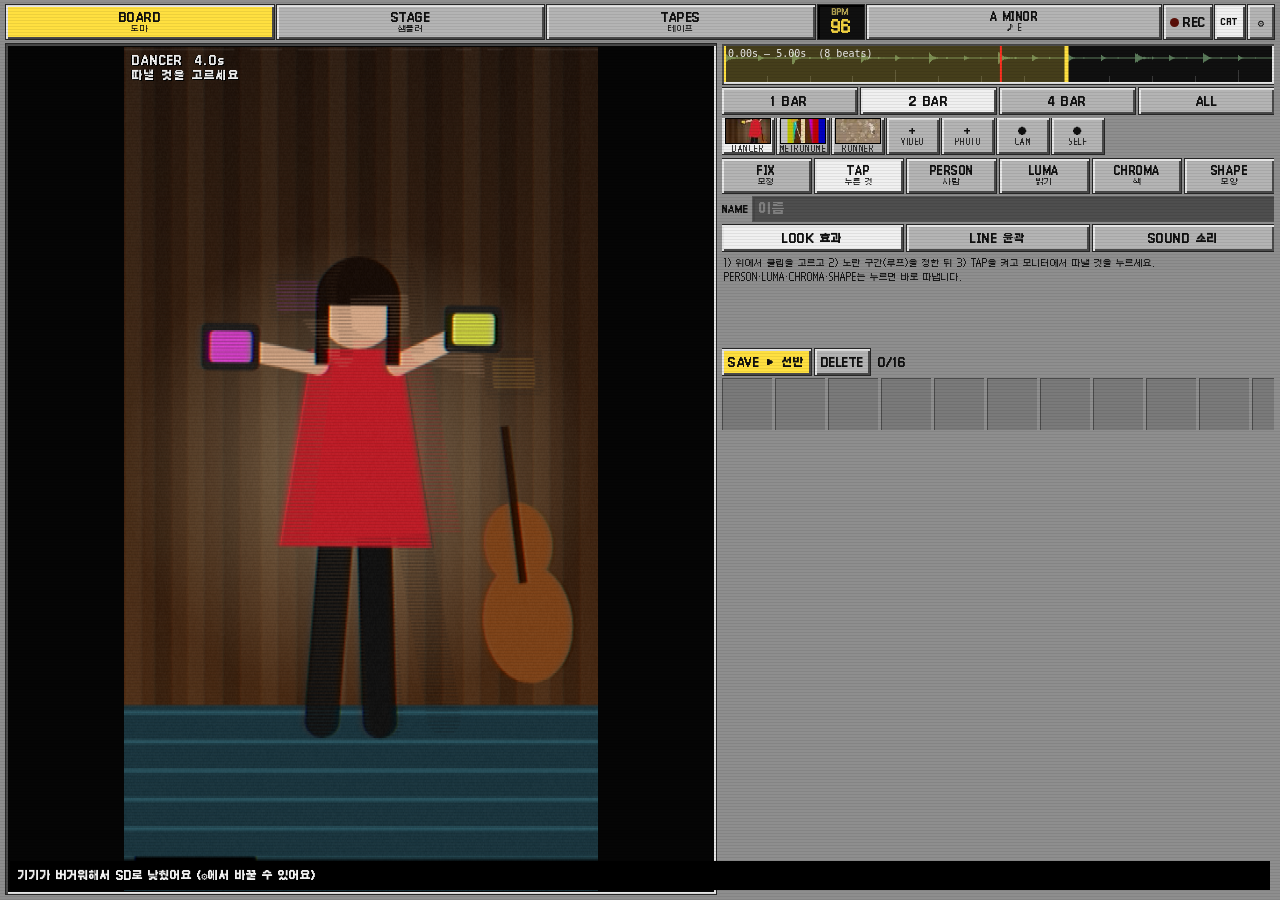
<file: index.html>
<!doctype html>
<html lang="ko">
  <head>
    <meta charset="UTF-8" />
    <meta name="viewport" content="width=device-width, initial-scale=1, maximum-scale=1, user-scalable=no, viewport-fit=cover" />
    <meta name="theme-color" content="#8e8e8e" />
    <meta name="mobile-web-app-capable" content="yes" />
    <meta name="apple-mobile-web-app-capable" content="yes" />
    <meta name="description" content="백남준의 작품을 직접 만들어 보는 TV 악기 — 자석, 주사 변조, 컬러라이저, 지연, 모니터 설치." />
    <link rel="manifest" href="./manifest.webmanifest" />
    <link rel="icon" href="./icon.svg" type="image/svg+xml" />
    <title>PREPARED TV</title>
    <script type="module" crossorigin src="./assets/index-CnSnt2Nr.js"></script>
    <link rel="stylesheet" crossorigin href="./assets/index-CKtJI579.css">
  </head>
  <body>
    <div id="app"></div>
  </body>
</html>
</file>
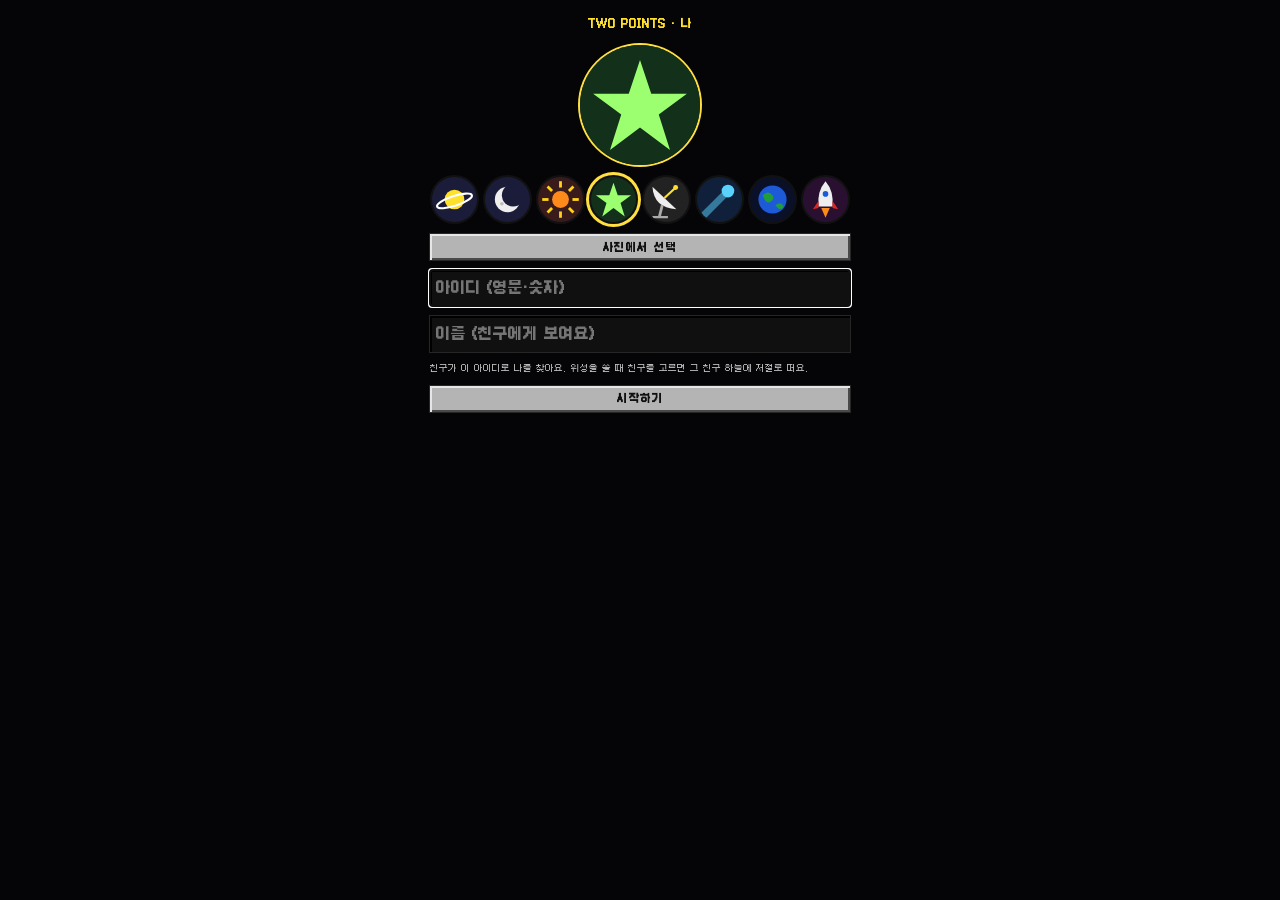
<file: two-points/index.html>
<!doctype html>
<html lang="ko">
  <head>
    <meta charset="UTF-8" />
    <meta name="viewport" content="width=device-width, initial-scale=1, maximum-scale=1, user-scalable=no, viewport-fit=cover" />
    <meta name="theme-color" content="#8e8e8e" />
    <meta name="mobile-web-app-capable" content="yes" />
    <meta name="apple-mobile-web-app-capable" content="yes" />
    <meta name="description" content="좋아하는 것을 위성으로 — 두 지점 위를 늘 지나가는 나만의 위성." />
    <link rel="manifest" href="./manifest.webmanifest" />
    <link rel="icon" href="./icon.svg" type="image/svg+xml" />
    <title>TWO POINTS</title>
    <script type="module" crossorigin src="./assets/index-DwN-1An8.js"></script>
    <link rel="modulepreload" crossorigin href="./assets/rolldown-runtime-XKyaHtl9.js">
    <link rel="stylesheet" crossorigin href="./assets/index-CVjtVOBA.css">
  </head>
  <body>
    <div id="app"></div>
  </body>
</html>
</file>
<file: assets/index-CKtJI579.css>
@font-face{font-family:Nanum Pen Script;font-style:normal;font-display:swap;font-weight:400;src:url(./nanum-pen-script-0-400-normal-C5HHoB-U.woff2)format("woff2"),url(./nanum-pen-script-0-400-normal-6h2Tbk9y.woff)format("woff");unicode-range:U+F9CA-FA0B,U+FF03-FF05,U+FF07,U+FF0A-FF0B,U+FF0D-FF19,U+FF1B,U+FF1D,U+FF20-FF5B,U+FF5D,U+FFE0-FFE3,U+FFE5-FFE6}@font-face{font-family:Nanum Pen Script;font-style:normal;font-display:swap;font-weight:400;src:url(./nanum-pen-script-2-400-normal-Bcz-7qrX.woff2)format("woff2"),url(./nanum-pen-script-2-400-normal-B3kug33k.woff)format("woff");unicode-range:U+D723-D728,U+D72A-D733,U+D735-D748,U+D74A-D74F,U+D752-D753,U+D755-D757,U+D75A-D75F,U+D762-D764,U+D766-D768,U+D76A-D76B,U+D76D-D76F,U+D771-D787,U+D789-D78B,U+D78D-D78F,U+D791-D797,U+D79A,U+D79C,U+D79E-D7A3,U+F900-F909,U+F90B-F92E}@font-face{font-family:Nanum Pen Script;font-style:normal;font-display:swap;font-weight:400;src:url(./nanum-pen-script-3-400-normal-DfMknlv_.woff2)format("woff2"),url(./nanum-pen-script-3-400-normal-L3U4JQSV.woff)format("woff");unicode-range:U+D679-D68B,U+D68E-D69E,U+D6A0,U+D6A2-D6A7,U+D6A9-D6C3,U+D6C6-D6C7,U+D6C9-D6CB,U+D6CD-D6D3,U+D6D5-D6D6,U+D6D8-D6E3,U+D6E5-D6E7,U+D6E9-D6FB,U+D6FD-D717,U+D719-D71F,U+D721-D722}@font-face{font-family:Nanum Pen Script;font-style:normal;font-display:swap;font-weight:400;src:url(./nanum-pen-script-4-400-normal-BJphNoJz.woff2)format("woff2"),url(./nanum-pen-script-4-400-normal-BRyjFFNL.woff)format("woff");unicode-range:U+D5BC-D5C7,U+D5CA-D5CB,U+D5CD-D5CF,U+D5D1-D5D7,U+D5D9-D5DA,U+D5DC,U+D5DE-D5E3,U+D5E6-D5E7,U+D5E9-D5EB,U+D5ED-D5F6,U+D5F8,U+D5FA-D5FF,U+D602-D603,U+D605-D607,U+D609-D60F,U+D612-D613,U+D616-D61B,U+D61D-D637,U+D63A-D63B,U+D63D-D63F,U+D641-D647,U+D64A-D64C,U+D64E-D653,U+D656-D657,U+D659-D65B,U+D65D-D666,U+D668,U+D66A-D678}@font-face{font-family:Nanum Pen Script;font-style:normal;font-display:swap;font-weight:400;src:url(./nanum-pen-script-5-400-normal-CxF69eCk.woff2)format("woff2"),url(./nanum-pen-script-5-400-normal-BTKCtPw4.woff)format("woff");unicode-range:U+D507,U+D509-D50B,U+D50D-D513,U+D515-D53B,U+D53E-D53F,U+D541-D543,U+D545-D54C,U+D54E,U+D550,U+D552-D557,U+D55A-D55B,U+D55D-D55F,U+D561-D564,U+D566-D567,U+D56A,U+D56C,U+D56E-D573,U+D576-D577,U+D579-D583,U+D585-D586,U+D58A-D5A4,U+D5A6-D5BB}@font-face{font-family:Nanum Pen Script;font-style:normal;font-display:swap;font-weight:400;src:url(./nanum-pen-script-6-400-normal-CM3Rx1wS.woff2)format("woff2"),url(./nanum-pen-script-6-400-normal-pQlJ9pG6.woff)format("woff");unicode-range:U+D464-D477,U+D47A-D47B,U+D47D-D47F,U+D481-D487,U+D489-D48A,U+D48C,U+D48E-D4E7,U+D4E9-D503,U+D505-D506}@font-face{font-family:Nanum Pen Script;font-style:normal;font-display:swap;font-weight:400;src:url(./nanum-pen-script-7-400-normal-3hPYidSX.woff2)format("woff2"),url(./nanum-pen-script-7-400-normal-BWpTgm--.woff)format("woff");unicode-range:U+D3BF-D3C7,U+D3CA-D3CF,U+D3D1-D3EB,U+D3EE-D3EF,U+D3F1-D3F3,U+D3F5-D3FB,U+D3FD-D400,U+D402-D45B,U+D45D-D463}@font-face{font-family:Nanum Pen Script;font-style:normal;font-display:swap;font-weight:400;src:url(./nanum-pen-script-8-400-normal-DptG2zAO.woff2)format("woff2"),url(./nanum-pen-script-8-400-normal-CIt2hfhw.woff)format("woff");unicode-range:U+D2FF,U+D302-D304,U+D306-D30B,U+D30F,U+D311-D313,U+D315-D31B,U+D31E,U+D322-D324,U+D326-D327,U+D32A-D32B,U+D32D-D32F,U+D331-D337,U+D339-D33C,U+D33E-D37B,U+D37E-D37F,U+D381-D383,U+D385-D38B,U+D38E-D390,U+D392-D397,U+D39A-D39B,U+D39D-D39F,U+D3A1-D3A7,U+D3A9-D3AA,U+D3AC,U+D3AE-D3B3,U+D3B5-D3B7,U+D3B9-D3BB,U+D3BD-D3BE}@font-face{font-family:Nanum Pen Script;font-style:normal;font-display:swap;font-weight:400;src:url(./nanum-pen-script-9-400-normal-tIi2MHin.woff2)format("woff2"),url(./nanum-pen-script-9-400-normal-Bp06XC83.woff)format("woff");unicode-range:U+D257-D27F,U+D281-D29B,U+D29D-D29F,U+D2A1-D2AB,U+D2AD-D2B7,U+D2BA-D2BB,U+D2BD-D2BF,U+D2C1-D2C7,U+D2C9-D2EF,U+D2F2-D2F3,U+D2F5-D2F7,U+D2F9-D2FE}@font-face{font-family:Nanum Pen Script;font-style:normal;font-display:swap;font-weight:400;src:url(./nanum-pen-script-10-400-normal-C-VQO-7-.woff2)format("woff2"),url(./nanum-pen-script-10-400-normal-BbVmCDzf.woff)format("woff");unicode-range:U+D1B4,U+D1B6-D1F3,U+D1F5-D22B,U+D22E-D22F,U+D231-D233,U+D235-D23B,U+D23D-D240,U+D242-D256}@font-face{font-family:Nanum Pen Script;font-style:normal;font-display:swap;font-weight:400;src:url(./nanum-pen-script-11-400-normal-CldjYC4E.woff2)format("woff2"),url(./nanum-pen-script-11-400-normal-CrgsCXJ_.woff)format("woff");unicode-range:U+D105-D12F,U+D132-D133,U+D135-D137,U+D139-D13F,U+D141-D142,U+D144,U+D146-D14B,U+D14E-D14F,U+D151-D153,U+D155-D15B,U+D15E-D187,U+D189-D19F,U+D1A2-D1A3,U+D1A5-D1A7,U+D1A9-D1AF,U+D1B2-D1B3}@font-face{font-family:Nanum Pen Script;font-style:normal;font-display:swap;font-weight:400;src:url(./nanum-pen-script-12-400-normal-CVfq18h-.woff2)format("woff2"),url(./nanum-pen-script-12-400-normal-CDKi4gtP.woff)format("woff");unicode-range:U+D04B-D04F,U+D051-D057,U+D059-D06B,U+D06D-D06F,U+D071-D073,U+D075-D07B,U+D07E-D0A3,U+D0A6-D0A7,U+D0A9-D0AB,U+D0AD-D0B3,U+D0B6,U+D0B8,U+D0BA-D0BF,U+D0C2-D0C3,U+D0C5-D0C7,U+D0C9-D0CF,U+D0D2,U+D0D6-D0DB,U+D0DE-D0DF,U+D0E1-D0E3,U+D0E5-D0EB,U+D0EE-D0F0,U+D0F2-D104}@font-face{font-family:Nanum Pen Script;font-style:normal;font-display:swap;font-weight:400;src:url(./nanum-pen-script-13-400-normal-2Svx1U39.woff2)format("woff2"),url(./nanum-pen-script-13-400-normal-CPRExaBh.woff)format("woff");unicode-range:U+CFA2-CFC3,U+CFC5-CFDF,U+CFE2-CFE3,U+CFE5-CFE7,U+CFE9-CFF4,U+CFF6-CFFB,U+CFFD-CFFF,U+D001-D003,U+D005-D017,U+D019-D033,U+D036-D037,U+D039-D03B,U+D03D-D04A}@font-face{font-family:Nanum Pen Script;font-style:normal;font-display:swap;font-weight:400;src:url(./nanum-pen-script-14-400-normal-DWGO8REe.woff2)format("woff2"),url(./nanum-pen-script-14-400-normal-B4ZLMeG0.woff)format("woff");unicode-range:U+CEF0-CEF3,U+CEF6,U+CEF9-CEFF,U+CF01-CF03,U+CF05-CF07,U+CF09-CF0F,U+CF11-CF12,U+CF14-CF1B,U+CF1D-CF1F,U+CF21-CF2F,U+CF31-CF53,U+CF56-CF57,U+CF59-CF5B,U+CF5D-CF63,U+CF66,U+CF68,U+CF6A-CF6F,U+CF71-CF84,U+CF86-CF8B,U+CF8D-CFA1}@font-face{font-family:Nanum Pen Script;font-style:normal;font-display:swap;font-weight:400;src:url(./nanum-pen-script-15-400-normal-BS37bEYZ.woff2)format("woff2"),url(./nanum-pen-script-15-400-normal-DXD_cZQg.woff)format("woff");unicode-range:U+CE3C-CE57,U+CE5A-CE5B,U+CE5D-CE5F,U+CE61-CE67,U+CE6A,U+CE6C,U+CE6E-CE73,U+CE76-CE77,U+CE79-CE7B,U+CE7D-CE83,U+CE85-CE88,U+CE8A-CE8F,U+CE91-CE93,U+CE95-CE97,U+CE99-CE9F,U+CEA2,U+CEA4-CEAB,U+CEAD-CEE3,U+CEE6-CEE7,U+CEE9-CEEB,U+CEED-CEEF}@font-face{font-family:Nanum Pen Script;font-style:normal;font-display:swap;font-weight:400;src:url(./nanum-pen-script-16-400-normal-DPoWM12K.woff2)format("woff2"),url(./nanum-pen-script-16-400-normal-LF6TLXL4.woff)format("woff");unicode-range:U+CD92-CD93,U+CD96-CD97,U+CD99-CD9B,U+CD9D-CDA3,U+CDA6-CDA8,U+CDAA-CDAF,U+CDB1-CDC3,U+CDC5-CDCB,U+CDCD-CDE7,U+CDE9-CE03,U+CE05-CE1F,U+CE22-CE34,U+CE36-CE3B}@font-face{font-family:Nanum Pen Script;font-style:normal;font-display:swap;font-weight:400;src:url(./nanum-pen-script-17-400-normal-DE1Vgqsb.woff2)format("woff2"),url(./nanum-pen-script-17-400-normal-DaoCgWNN.woff)format("woff");unicode-range:U+CCEF-CD07,U+CD0A-CD0B,U+CD0D-CD1A,U+CD1C,U+CD1E-CD2B,U+CD2D-CD5B,U+CD5D-CD77,U+CD79-CD91}@font-face{font-family:Nanum Pen Script;font-style:normal;font-display:swap;font-weight:400;src:url(./nanum-pen-script-18-400-normal-Bv_R79JG.woff2)format("woff2"),url(./nanum-pen-script-18-400-normal-BaG5Ami3.woff)format("woff");unicode-range:U+CC3F-CC43,U+CC46-CC47,U+CC49-CC4B,U+CC4D-CC53,U+CC55-CC58,U+CC5A-CC5F,U+CC61-CC97,U+CC9A-CC9B,U+CC9D-CC9F,U+CCA1-CCA7,U+CCAA,U+CCAC,U+CCAE-CCB3,U+CCB6-CCB7,U+CCB9-CCBB,U+CCBD-CCCF,U+CCD1-CCE3,U+CCE5-CCEE}@font-face{font-family:Nanum Pen Script;font-style:normal;font-display:swap;font-weight:400;src:url(./nanum-pen-script-19-400-normal-CuKO8OCv.woff2)format("woff2"),url(./nanum-pen-script-19-400-normal-C7n65c6S.woff)format("woff");unicode-range:U+CB91-CBD3,U+CBD5-CBE3,U+CBE5-CC0B,U+CC0E-CC0F,U+CC11-CC13,U+CC15-CC1B,U+CC1D-CC20,U+CC23-CC27,U+CC2A-CC2B,U+CC2D,U+CC2F,U+CC31-CC37,U+CC3A,U+CC3C}@font-face{font-family:Nanum Pen Script;font-style:normal;font-display:swap;font-weight:400;src:url(./nanum-pen-script-20-400-normal-DL4VgeZj.woff2)format("woff2"),url(./nanum-pen-script-20-400-normal-ClgmGURy.woff)format("woff");unicode-range:U+CAF4-CB47,U+CB4A-CB90}@font-face{font-family:Nanum Pen Script;font-style:normal;font-display:swap;font-weight:400;src:url(./nanum-pen-script-21-400-normal-CBr5wnAx.woff2)format("woff2"),url(./nanum-pen-script-21-400-normal-4bUr8iFk.woff)format("woff");unicode-range:U+CA4A-CA4B,U+CA4E-CA4F,U+CA51-CA53,U+CA55-CA5B,U+CA5D-CA60,U+CA62-CA83,U+CA85-CABB,U+CABE-CABF,U+CAC1-CAC3,U+CAC5-CACB,U+CACD-CAD0,U+CAD2,U+CAD4-CAD8,U+CADA-CAF3}@font-face{font-family:Nanum Pen Script;font-style:normal;font-display:swap;font-weight:400;src:url(./nanum-pen-script-22-400-normal-C2FSoslO.woff2)format("woff2"),url(./nanum-pen-script-22-400-normal-DUAVml2_.woff)format("woff");unicode-range:U+C996-C997,U+C99A-C99C,U+C99E-C9BF,U+C9C2-C9C3,U+C9C5-C9C7,U+C9C9-C9CF,U+C9D2,U+C9D4,U+C9D7-C9D8,U+C9DB,U+C9DE-C9DF,U+C9E1-C9E3,U+C9E5-C9E6,U+C9E8-C9EB,U+C9EE-C9F0,U+C9F2-C9F7,U+C9F9-CA0B,U+CA0D-CA28,U+CA2A-CA49}@font-face{font-family:Nanum Pen Script;font-style:normal;font-display:swap;font-weight:400;src:url(./nanum-pen-script-23-400-normal-BKUW0h-M.woff2)format("woff2"),url(./nanum-pen-script-23-400-normal-DrOsO5ed.woff)format("woff");unicode-range:U+C8E9-C8F4,U+C8F6-C8FB,U+C8FE-C8FF,U+C901-C903,U+C905-C90B,U+C90E-C910,U+C912-C917,U+C919-C92B,U+C92D-C94F,U+C951-C953,U+C955-C96B,U+C96D-C973,U+C975-C987,U+C98A-C98B,U+C98D-C98F,U+C991-C995}@font-face{font-family:Nanum Pen Script;font-style:normal;font-display:swap;font-weight:400;src:url(./nanum-pen-script-24-400-normal-BLKYdVvr.woff2)format("woff2"),url(./nanum-pen-script-24-400-normal-Cfp2wcKl.woff)format("woff");unicode-range:U+C841-C84B,U+C84D-C86F,U+C872-C873,U+C875-C877,U+C879-C87F,U+C882-C884,U+C887-C88A,U+C88D-C8C3,U+C8C5-C8DF,U+C8E1-C8E8}@font-face{font-family:Nanum Pen Script;font-style:normal;font-display:swap;font-weight:400;src:url(./nanum-pen-script-25-400-normal-CVpXJ_UE.woff2)format("woff2"),url(./nanum-pen-script-25-400-normal-DFJpXFYc.woff)format("woff");unicode-range:U+C779-C77B,U+C77E-C782,U+C786,U+C78B,U+C78D,U+C78F,U+C792-C793,U+C795,U+C797,U+C799-C79F,U+C7A2,U+C7A7-C7AB,U+C7AE-C7BB,U+C7BD-C7C0,U+C7C2-C7C7,U+C7C9-C7DC,U+C7DE-C7FF,U+C802-C803,U+C805-C807,U+C809,U+C80B-C80F,U+C812,U+C814,U+C817-C81B,U+C81E-C81F,U+C821-C823,U+C825-C82E,U+C830-C837,U+C839-C83B,U+C83D-C840}@font-face{font-family:Nanum Pen Script;font-style:normal;font-display:swap;font-weight:400;src:url(./nanum-pen-script-26-400-normal-DQfaWicL.woff2)format("woff2"),url(./nanum-pen-script-26-400-normal-lVoIIJnI.woff)format("woff");unicode-range:U+C6BB-C6BF,U+C6C2,U+C6C4,U+C6C6-C6CB,U+C6CE-C6CF,U+C6D1-C6D3,U+C6D5-C6DB,U+C6DD-C6DF,U+C6E1-C6E7,U+C6E9-C6EB,U+C6ED-C6EF,U+C6F1-C6F8,U+C6FA-C703,U+C705-C707,U+C709-C70B,U+C70D-C716,U+C718,U+C71A-C71F,U+C722-C723,U+C725-C727,U+C729-C734,U+C736-C73B,U+C73E-C73F,U+C741-C743,U+C745-C74B,U+C74E-C750,U+C752-C757,U+C759-C773,U+C776-C777}@font-face{font-family:Nanum Pen Script;font-style:normal;font-display:swap;font-weight:400;src:url(./nanum-pen-script-27-400-normal-e0XMMmyW.woff2)format("woff2"),url(./nanum-pen-script-27-400-normal-0LmSMqbt.woff)format("woff");unicode-range:U+C5F5-C5FB,U+C5FE,U+C602-C605,U+C607,U+C609-C60F,U+C611-C61A,U+C61C-C623,U+C626-C627,U+C629-C62B,U+C62D,U+C62F-C632,U+C636,U+C638,U+C63A-C63F,U+C642-C643,U+C645-C647,U+C649-C652,U+C656-C65B,U+C65D-C65F,U+C661-C663,U+C665-C677,U+C679-C67B,U+C67D-C693,U+C696-C697,U+C699-C69B,U+C69D-C6A3,U+C6A6,U+C6A8,U+C6AA-C6AF,U+C6B2-C6B3,U+C6B5-C6B7,U+C6B9-C6BA}@font-face{font-family:Nanum Pen Script;font-style:normal;font-display:swap;font-weight:400;src:url(./nanum-pen-script-28-400-normal-CzygeL7n.woff2)format("woff2"),url(./nanum-pen-script-28-400-normal-BT7OR6DT.woff)format("woff");unicode-range:U+C517-C527,U+C52A-C52B,U+C52D-C52F,U+C531-C538,U+C53A,U+C53C,U+C53E-C543,U+C546-C547,U+C54B,U+C54D-C552,U+C556,U+C55A-C55B,U+C55D,U+C55F,U+C562-C563,U+C565-C567,U+C569-C56F,U+C572,U+C574,U+C576-C57B,U+C57E-C57F,U+C581-C583,U+C585-C586,U+C588-C58B,U+C58E,U+C590,U+C592-C596,U+C599-C5B3,U+C5B6-C5B7,U+C5BA,U+C5BE-C5C3,U+C5CA-C5CB,U+C5CD,U+C5CF,U+C5D2-C5D3,U+C5D5-C5D7,U+C5D9-C5DF,U+C5E1-C5E2,U+C5E4,U+C5E6-C5EB,U+C5EF,U+C5F1-C5F3}@font-face{font-family:Nanum Pen Script;font-style:normal;font-display:swap;font-weight:400;src:url(./nanum-pen-script-29-400-normal-_o7My6i2.woff2)format("woff2"),url(./nanum-pen-script-29-400-normal-BQu52Dts.woff)format("woff");unicode-range:U+C475-C4EF,U+C4F2-C4F3,U+C4F5-C4F7,U+C4F9-C4FF,U+C502-C50B,U+C50D-C516}@font-face{font-family:Nanum Pen Script;font-style:normal;font-display:swap;font-weight:400;src:url(./nanum-pen-script-30-400-normal-MFa-goCm.woff2)format("woff2"),url(./nanum-pen-script-30-400-normal-CUxFUSKt.woff)format("woff");unicode-range:U+C3D0-C3D7,U+C3DA-C3DB,U+C3DD-C3DE,U+C3E1-C3EC,U+C3EE-C3F3,U+C3F5-C42B,U+C42D-C463,U+C466-C474}@font-face{font-family:Nanum Pen Script;font-style:normal;font-display:swap;font-weight:400;src:url(./nanum-pen-script-31-400-normal-BrUktqWN.woff2)format("woff2"),url(./nanum-pen-script-31-400-normal-Cbg4a1ST.woff)format("woff");unicode-range:U+C32B-C367,U+C36A-C36B,U+C36D-C36F,U+C371-C377,U+C37A-C37B,U+C37E-C383,U+C385-C387,U+C389-C3CF}@font-face{font-family:Nanum Pen Script;font-style:normal;font-display:swap;font-weight:400;src:url(./nanum-pen-script-32-400-normal-CPKw4nqt.woff2)format("woff2"),url(./nanum-pen-script-32-400-normal-BU-RstyS.woff)format("woff");unicode-range:U+C26A-C26B,U+C26D-C26F,U+C271-C273,U+C275-C27B,U+C27E-C287,U+C289-C28F,U+C291-C297,U+C299-C29A,U+C29C-C2A3,U+C2A5-C2A7,U+C2A9-C2AB,U+C2AD-C2B3,U+C2B6,U+C2B8,U+C2BA-C2BB,U+C2BD-C2DB,U+C2DE-C2DF,U+C2E1-C2E2,U+C2E5-C2EA,U+C2EE,U+C2F0,U+C2F2-C2F5,U+C2F7,U+C2FA-C2FB,U+C2FD-C2FF,U+C301-C307,U+C309-C30C,U+C30E-C312,U+C315-C323,U+C325-C328,U+C32A}@font-face{font-family:Nanum Pen Script;font-style:normal;font-display:swap;font-weight:400;src:url(./nanum-pen-script-33-400-normal-B7PeD1_E.woff2)format("woff2"),url(./nanum-pen-script-33-400-normal-BTMXS9TJ.woff)format("woff");unicode-range:U+C1BC-C1C3,U+C1C5-C1DF,U+C1E1-C1FB,U+C1FD-C203,U+C205-C20C,U+C20E,U+C210-C217,U+C21A-C21B,U+C21D-C21E,U+C221-C227,U+C229-C22A,U+C22C,U+C22E,U+C230,U+C233-C24F,U+C251-C257,U+C259-C269}@font-face{font-family:Nanum Pen Script;font-style:normal;font-display:swap;font-weight:400;src:url(./nanum-pen-script-34-400-normal-Dt18kgPy.woff2)format("woff2"),url(./nanum-pen-script-34-400-normal-B_co5cOb.woff)format("woff");unicode-range:U+C101-C11B,U+C11F,U+C121-C123,U+C125-C12B,U+C12E,U+C132-C137,U+C13A-C13B,U+C13D-C13F,U+C141-C147,U+C14A,U+C14C-C153,U+C155-C157,U+C159-C15B,U+C15D-C166,U+C169-C16F,U+C171-C177,U+C179-C18B,U+C18E-C18F,U+C191-C193,U+C195-C19B,U+C19D-C19E,U+C1A0,U+C1A2-C1A4,U+C1A6-C1BB}@font-face{font-family:Nanum Pen Script;font-style:normal;font-display:swap;font-weight:400;src:url(./nanum-pen-script-35-400-normal-EYw-yjCK.woff2)format("woff2"),url(./nanum-pen-script-35-400-normal-UebbB9F7.woff)format("woff");unicode-range:U+C049-C057,U+C059-C05B,U+C05D-C05F,U+C061-C067,U+C069-C08F,U+C091-C0AB,U+C0AE-C0AF,U+C0B1-C0B3,U+C0B5,U+C0B7-C0BB,U+C0BE,U+C0C2-C0C7,U+C0CA-C0CB,U+C0CD-C0CF,U+C0D1-C0D7,U+C0D9-C0DA,U+C0DC,U+C0DE-C0E3,U+C0E5-C0EB,U+C0ED-C0F3,U+C0F6,U+C0F8,U+C0FA-C0FF}@font-face{font-family:Nanum Pen Script;font-style:normal;font-display:swap;font-weight:400;src:url(./nanum-pen-script-36-400-normal-D5fUjml8.woff2)format("woff2"),url(./nanum-pen-script-36-400-normal-BUevsqsA.woff)format("woff");unicode-range:U+BFA7-BFAF,U+BFB1-BFC4,U+BFC6-BFCB,U+BFCE-BFCF,U+BFD1-BFD3,U+BFD5-BFDB,U+BFDD-C048}@font-face{font-family:Nanum Pen Script;font-style:normal;font-display:swap;font-weight:400;src:url(./nanum-pen-script-37-400-normal-m6uq6I1Z.woff2)format("woff2"),url(./nanum-pen-script-37-400-normal-BUTzl0vG.woff)format("woff");unicode-range:U+BF07,U+BF09-BF3F,U+BF41-BF4F,U+BF52-BF54,U+BF56-BFA6}@font-face{font-family:Nanum Pen Script;font-style:normal;font-display:swap;font-weight:400;src:url(./nanum-pen-script-38-400-normal-B-DItVF0.woff2)format("woff2"),url(./nanum-pen-script-38-400-normal-CeP-vJrX.woff)format("woff");unicode-range:U+BE56,U+BE58,U+BE5C-BE5F,U+BE62-BE63,U+BE65-BE67,U+BE69-BE74,U+BE76-BE7B,U+BE7E-BE7F,U+BE81-BE8E,U+BE90,U+BE92-BEA7,U+BEA9-BECF,U+BED2-BED3,U+BED5-BED6,U+BED9-BEE3,U+BEE6-BF06}@font-face{font-family:Nanum Pen Script;font-style:normal;font-display:swap;font-weight:400;src:url(./nanum-pen-script-39-400-normal-BdsbeYGg.woff2)format("woff2"),url(./nanum-pen-script-39-400-normal-BIhvurQq.woff)format("woff");unicode-range:U+BDB0-BDD3,U+BDD5-BDEF,U+BDF1-BE0B,U+BE0D-BE0F,U+BE11-BE13,U+BE15-BE43,U+BE46-BE47,U+BE49-BE4B,U+BE4D-BE53}@font-face{font-family:Nanum Pen Script;font-style:normal;font-display:swap;font-weight:400;src:url(./nanum-pen-script-40-400-normal-VMX0e5c2.woff2)format("woff2"),url(./nanum-pen-script-40-400-normal-PTVS4GqW.woff)format("woff");unicode-range:U+BD03,U+BD06,U+BD08,U+BD0A-BD0F,U+BD11-BD22,U+BD25-BD47,U+BD49-BD58,U+BD5A-BD7F,U+BD82-BD83,U+BD85-BD87,U+BD8A-BD8F,U+BD91-BD92,U+BD94,U+BD96-BD98,U+BD9A-BDAF}@font-face{font-family:Nanum Pen Script;font-style:normal;font-display:swap;font-weight:400;src:url(./nanum-pen-script-41-400-normal-OHgRbeMk.woff2)format("woff2"),url(./nanum-pen-script-41-400-normal-BQWRPiyV.woff)format("woff");unicode-range:U+BC4E-BC83,U+BC86-BC87,U+BC89-BC8B,U+BC8D-BC93,U+BC96,U+BC98,U+BC9B-BC9F,U+BCA2-BCA3,U+BCA5-BCA7,U+BCA9-BCB2,U+BCB4-BCBB,U+BCBE-BCBF,U+BCC1-BCC3,U+BCC5-BCCC,U+BCCE-BCD0,U+BCD2-BCD4,U+BCD6-BCF3,U+BCF7,U+BCF9-BCFB,U+BCFD-BD02}@font-face{font-family:Nanum Pen Script;font-style:normal;font-display:swap;font-weight:400;src:url(./nanum-pen-script-42-400-normal-B5JNIfYI.woff2)format("woff2"),url(./nanum-pen-script-42-400-normal-CpItwCBA.woff)format("woff");unicode-range:U+BB90-BBA3,U+BBA5-BBAB,U+BBAD-BBBF,U+BBC1-BBF7,U+BBFA-BBFB,U+BBFD-BBFE,U+BC01-BC07,U+BC09-BC0A,U+BC0E,U+BC10,U+BC12-BC13,U+BC17,U+BC19-BC1A,U+BC1E,U+BC20-BC23,U+BC26,U+BC28,U+BC2A-BC2C,U+BC2E-BC2F,U+BC32-BC33,U+BC35-BC37,U+BC39-BC3F,U+BC41-BC42,U+BC44,U+BC46-BC48,U+BC4A-BC4D}@font-face{font-family:Nanum Pen Script;font-style:normal;font-display:swap;font-weight:400;src:url(./nanum-pen-script-43-400-normal-y6yNRxvh.woff2)format("woff2"),url(./nanum-pen-script-43-400-normal-C5SdCg3n.woff)format("woff");unicode-range:U+BAE6-BAFB,U+BAFD-BB17,U+BB19-BB33,U+BB37,U+BB39-BB3A,U+BB3D-BB43,U+BB45-BB46,U+BB48,U+BB4A-BB4F,U+BB51-BB53,U+BB55-BB57,U+BB59-BB62,U+BB64-BB8F}@font-face{font-family:Nanum Pen Script;font-style:normal;font-display:swap;font-weight:400;src:url(./nanum-pen-script-44-400-normal-DC3r3uo6.woff2)format("woff2"),url(./nanum-pen-script-44-400-normal-ClJKHxLO.woff)format("woff");unicode-range:U+BA30-BA37,U+BA3A-BA3B,U+BA3D-BA3F,U+BA41-BA47,U+BA49-BA4A,U+BA4C,U+BA4E-BA53,U+BA56-BA57,U+BA59-BA5B,U+BA5D-BA63,U+BA65-BA66,U+BA68-BA6F,U+BA71-BA73,U+BA75-BA77,U+BA79-BA84,U+BA86,U+BA88-BAA7,U+BAAA,U+BAAD-BAAF,U+BAB1-BAB7,U+BABA,U+BABC,U+BABE-BAE5}@font-face{font-family:Nanum Pen Script;font-style:normal;font-display:swap;font-weight:400;src:url(./nanum-pen-script-45-400-normal-BWcbXS4O.woff2)format("woff2"),url(./nanum-pen-script-45-400-normal-DLPPOrDr.woff)format("woff");unicode-range:U+B96E-B973,U+B976-B977,U+B979-B97B,U+B97D-B983,U+B986,U+B988,U+B98A-B98D,U+B98F-B9AB,U+B9AE-B9AF,U+B9B1-B9B3,U+B9B5-B9BB,U+B9BE,U+B9C0,U+B9C2-B9C7,U+B9CA-B9CB,U+B9CD,U+B9D2-B9D7,U+B9DA,U+B9DC,U+B9DF-B9E0,U+B9E2,U+B9E6-B9E7,U+B9E9-B9F3,U+B9F6,U+B9F8,U+B9FB-BA2F}@font-face{font-family:Nanum Pen Script;font-style:normal;font-display:swap;font-weight:400;src:url(./nanum-pen-script-46-400-normal-EBAZpXJZ.woff2)format("woff2"),url(./nanum-pen-script-46-400-normal-BNFNc_1R.woff)format("woff");unicode-range:U+B8BF-B8CB,U+B8CD-B8E0,U+B8E2-B8E7,U+B8EA-B8EB,U+B8ED-B8EF,U+B8F1-B8F7,U+B8FA,U+B8FC,U+B8FE-B903,U+B905-B917,U+B919-B91F,U+B921-B93B,U+B93D-B957,U+B95A-B95B,U+B95D-B95F,U+B961-B967,U+B969-B96C}@font-face{font-family:Nanum Pen Script;font-style:normal;font-display:swap;font-weight:400;src:url(./nanum-pen-script-47-400-normal-CNQOhTDn.woff2)format("woff2"),url(./nanum-pen-script-47-400-normal-C2gwWVvJ.woff)format("woff");unicode-range:U+B80D-B80F,U+B811-B817,U+B81A,U+B81C-B823,U+B826-B827,U+B829-B82B,U+B82D-B833,U+B836,U+B83A-B83F,U+B841-B85B,U+B85E-B85F,U+B861-B863,U+B865-B86B,U+B86E,U+B870,U+B872-B8AF,U+B8B1-B8BE}@font-face{font-family:Nanum Pen Script;font-style:normal;font-display:swap;font-weight:400;src:url(./nanum-pen-script-48-400-normal-5tGyxozt.woff2)format("woff2"),url(./nanum-pen-script-48-400-normal-DNA6hOSC.woff)format("woff");unicode-range:U+B74D-B75F,U+B761-B763,U+B765-B774,U+B776-B77B,U+B77E-B77F,U+B781-B783,U+B785-B78B,U+B78E,U+B792-B796,U+B79A-B79B,U+B79D-B7A7,U+B7AA,U+B7AE-B7B3,U+B7B6-B7C8,U+B7CA-B7EB,U+B7EE-B7EF,U+B7F1-B7F3,U+B7F5-B7FB,U+B7FE,U+B802-B806,U+B80A-B80B}@font-face{font-family:Nanum Pen Script;font-style:normal;font-display:swap;font-weight:400;src:url(./nanum-pen-script-49-400-normal-BKISADse.woff2)format("woff2"),url(./nanum-pen-script-49-400-normal-CcZzRyls.woff)format("woff");unicode-range:U+B6A7-B6AA,U+B6AC-B6B0,U+B6B2-B6EF,U+B6F1-B727,U+B72A-B72B,U+B72D-B72E,U+B731-B737,U+B739-B73A,U+B73C-B743,U+B745-B74C}@font-face{font-family:Nanum Pen Script;font-style:normal;font-display:swap;font-weight:400;src:url(./nanum-pen-script-50-400-normal-DHIdN88U.woff2)format("woff2"),url(./nanum-pen-script-50-400-normal-BZGA9HEx.woff)format("woff");unicode-range:U+B605-B60F,U+B612-B617,U+B619-B624,U+B626-B69B,U+B69E-B6A3,U+B6A5-B6A6}@font-face{font-family:Nanum Pen Script;font-style:normal;font-display:swap;font-weight:400;src:url(./nanum-pen-script-51-400-normal-CcPZaMKQ.woff2)format("woff2"),url(./nanum-pen-script-51-400-normal-Dz5homf_.woff)format("woff");unicode-range:U+B55F,U+B562-B583,U+B585-B59F,U+B5A2-B5A3,U+B5A5-B5A7,U+B5A9-B5B2,U+B5B5-B5BA,U+B5BD-B604}@font-face{font-family:Nanum Pen Script;font-style:normal;font-display:swap;font-weight:400;src:url(./nanum-pen-script-52-400-normal-M038lTJS.woff2)format("woff2"),url(./nanum-pen-script-52-400-normal-DfwlxS_g.woff)format("woff");unicode-range:U+B4A5-B4B6,U+B4B8-B4BF,U+B4C1-B4C7,U+B4C9-B4DB,U+B4DE-B4DF,U+B4E1-B4E2,U+B4E5-B4EB,U+B4EE,U+B4F0,U+B4F2-B513,U+B516-B517,U+B519-B51A,U+B51D-B523,U+B526,U+B528,U+B52B-B52F,U+B532-B533,U+B535-B537,U+B539-B53F,U+B541-B544,U+B546-B54B,U+B54D-B54F,U+B551-B55B,U+B55D-B55E}@font-face{font-family:Nanum Pen Script;font-style:normal;font-display:swap;font-weight:400;src:url(./nanum-pen-script-53-400-normal-CsLYJDT0.woff2)format("woff2"),url(./nanum-pen-script-53-400-normal-DdjWxyHj.woff)format("woff");unicode-range:U+B3F8-B3FB,U+B3FD-B40F,U+B411-B417,U+B419-B41B,U+B41D-B41F,U+B421-B427,U+B42A-B42B,U+B42D-B44F,U+B452-B453,U+B455-B457,U+B459-B45F,U+B462-B464,U+B466-B46B,U+B46D-B47F,U+B481-B4A3}@font-face{font-family:Nanum Pen Script;font-style:normal;font-display:swap;font-weight:400;src:url(./nanum-pen-script-54-400-normal-CaoTQqtW.woff2)format("woff2"),url(./nanum-pen-script-54-400-normal-CDrt14ya.woff)format("woff");unicode-range:U+B342-B353,U+B356-B357,U+B359-B35B,U+B35D-B35E,U+B360-B363,U+B366,U+B368,U+B36A-B36D,U+B36F,U+B372-B373,U+B375-B377,U+B379-B37F,U+B381-B382,U+B384,U+B386-B38B,U+B38D-B3C3,U+B3C6-B3C7,U+B3C9-B3CA,U+B3CD-B3D3,U+B3D6,U+B3D8,U+B3DA-B3F7}@font-face{font-family:Nanum Pen Script;font-style:normal;font-display:swap;font-weight:400;src:url(./nanum-pen-script-55-400-normal-DU8rFuR7.woff2)format("woff2"),url(./nanum-pen-script-55-400-normal-Bj4BCWVR.woff)format("woff");unicode-range:U+B27C-B283,U+B285-B28F,U+B292-B293,U+B295-B297,U+B29A-B29F,U+B2A1-B2A4,U+B2A7-B2A9,U+B2AB,U+B2AD-B2C7,U+B2CA-B2CB,U+B2CD-B2CF,U+B2D1-B2D7,U+B2DA,U+B2DC,U+B2DE-B2E3,U+B2E7,U+B2E9-B2EA,U+B2EF-B2F3,U+B2F6,U+B2F8,U+B2FA-B2FB,U+B2FD-B2FE,U+B302-B303,U+B305-B307,U+B309-B30F,U+B312,U+B316-B31B,U+B31D-B341}@font-face{font-family:Nanum Pen Script;font-style:normal;font-display:swap;font-weight:400;src:url(./nanum-pen-script-56-400-normal-DICnRDDe.woff2)format("woff2"),url(./nanum-pen-script-56-400-normal-C92gYHWM.woff)format("woff");unicode-range:U+B1D6-B1E7,U+B1E9-B1FC,U+B1FE-B203,U+B206-B207,U+B209-B20B,U+B20D-B213,U+B216-B21F,U+B221-B257,U+B259-B273,U+B275-B27B}@font-face{font-family:Nanum Pen Script;font-style:normal;font-display:swap;font-weight:400;src:url(./nanum-pen-script-57-400-normal-6vlHy9lg.woff2)format("woff2"),url(./nanum-pen-script-57-400-normal-DPHEv6sW.woff)format("woff");unicode-range:U+B120-B122,U+B126-B127,U+B129-B12B,U+B12D-B133,U+B136,U+B138,U+B13A-B13F,U+B142-B143,U+B145-B14F,U+B151-B153,U+B156-B157,U+B159-B177,U+B17A-B17B,U+B17D-B17F,U+B181-B187,U+B189-B18C,U+B18E-B191,U+B195-B1A7,U+B1A9-B1CB,U+B1CD-B1D5}@font-face{font-family:Nanum Pen Script;font-style:normal;font-display:swap;font-weight:400;src:url(./nanum-pen-script-58-400-normal-DHEMgBnk.woff2)format("woff2"),url(./nanum-pen-script-58-400-normal-BiF7WlOg.woff)format("woff");unicode-range:U+B05F-B07B,U+B07E-B07F,U+B081-B083,U+B085-B08B,U+B08D-B097,U+B09B,U+B09D-B09F,U+B0A2-B0A7,U+B0AA,U+B0B0,U+B0B2,U+B0B6-B0B7,U+B0B9-B0BB,U+B0BD-B0C3,U+B0C6-B0C7,U+B0CA-B0CF,U+B0D1-B0DF,U+B0E1-B0E4,U+B0E6-B107,U+B10A-B10B,U+B10D-B10F,U+B111-B112,U+B114-B117,U+B119-B11A,U+B11C-B11F}@font-face{font-family:Nanum Pen Script;font-style:normal;font-display:swap;font-weight:400;src:url(./nanum-pen-script-59-400-normal-DxYZADPu.woff2)format("woff2"),url(./nanum-pen-script-59-400-normal-DslU79-D.woff)format("woff");unicode-range:U+AFAC-AFB7,U+AFBA-AFBB,U+AFBD-AFBF,U+AFC1-AFC6,U+AFCA-AFCC,U+AFCE-AFD3,U+AFD5-AFE7,U+AFE9-AFEF,U+AFF1-B00B,U+B00D-B00F,U+B011-B013,U+B015-B01B,U+B01D-B027,U+B029-B043,U+B045-B047,U+B049,U+B04B,U+B04D-B052,U+B055-B056,U+B058-B05C,U+B05E}@font-face{font-family:Nanum Pen Script;font-style:normal;font-display:swap;font-weight:400;src:url(./nanum-pen-script-60-400-normal-722OEvr5.woff2)format("woff2"),url(./nanum-pen-script-60-400-normal-BdyqqJSA.woff)format("woff");unicode-range:U+AF03-AF07,U+AF09-AF2B,U+AF2E-AF33,U+AF35-AF3B,U+AF3E-AF40,U+AF44-AF47,U+AF4A-AF5C,U+AF5E-AF63,U+AF65-AF7F,U+AF81-AFAB}@font-face{font-family:Nanum Pen Script;font-style:normal;font-display:swap;font-weight:400;src:url(./nanum-pen-script-61-400-normal-DT8UYUWi.woff2)format("woff2"),url(./nanum-pen-script-61-400-normal-s74tW6Uj.woff)format("woff");unicode-range:U+AE56-AE5B,U+AE5E-AE60,U+AE62-AE64,U+AE66-AE67,U+AE69-AE6B,U+AE6D-AE83,U+AE85-AEBB,U+AEBF,U+AEC1-AEC3,U+AEC5-AECB,U+AECE,U+AED0,U+AED2-AED7,U+AED9-AEF3,U+AEF5-AF02}@font-face{font-family:Nanum Pen Script;font-style:normal;font-display:swap;font-weight:400;src:url(./nanum-pen-script-62-400-normal-joxxnSgr.woff2)format("woff2"),url(./nanum-pen-script-62-400-normal-BC1J2RTK.woff)format("woff");unicode-range:U+AD9C-ADA3,U+ADA5-ADBF,U+ADC1-ADC3,U+ADC5-ADC7,U+ADC9-ADD2,U+ADD4-ADDB,U+ADDD-ADDF,U+ADE1-ADE3,U+ADE5-ADF7,U+ADFA-ADFB,U+ADFD-ADFF,U+AE02-AE07,U+AE0A,U+AE0C,U+AE0E-AE13,U+AE15-AE2F,U+AE31-AE33,U+AE35-AE37,U+AE39-AE3F,U+AE42,U+AE44,U+AE46-AE49,U+AE4B,U+AE4F,U+AE51-AE53,U+AE55}@font-face{font-family:Nanum Pen Script;font-style:normal;font-display:swap;font-weight:400;src:url(./nanum-pen-script-63-400-normal-Ds3Kd1pl.woff2)format("woff2"),url(./nanum-pen-script-63-400-normal-XpP72URn.woff)format("woff");unicode-range:U+ACE2-ACE3,U+ACE5-ACE6,U+ACE9-ACEF,U+ACF2,U+ACF4,U+ACF7-ACFB,U+ACFE-ACFF,U+AD01-AD03,U+AD05-AD0B,U+AD0D-AD10,U+AD12-AD1B,U+AD1D-AD33,U+AD35-AD48,U+AD4A-AD4F,U+AD51-AD6B,U+AD6E-AD6F,U+AD71-AD72,U+AD77-AD7C,U+AD7E,U+AD80,U+AD82-AD87,U+AD89-AD8B,U+AD8D-AD8F,U+AD91-AD9B}@font-face{font-family:Nanum Pen Script;font-style:normal;font-display:swap;font-weight:400;src:url(./nanum-pen-script-64-400-normal-Y6KAShHy.woff2)format("woff2"),url(./nanum-pen-script-64-400-normal-CLijI67Q.woff)format("woff");unicode-range:U+AC25-AC2C,U+AC2E,U+AC30,U+AC32-AC37,U+AC39-AC3F,U+AC41-AC4C,U+AC4E-AC6F,U+AC72-AC73,U+AC75-AC76,U+AC79-AC7F,U+AC82,U+AC84-AC88,U+AC8A-AC8B,U+AC8D-AC8F,U+AC91-AC93,U+AC95-AC9B,U+AC9D-AC9E,U+ACA1-ACA7,U+ACAB,U+ACAD-ACAF,U+ACB1-ACB7,U+ACBA-ACBB,U+ACBE-ACC0,U+ACC2-ACC3,U+ACC5-ACDF}@font-face{font-family:Nanum Pen Script;font-style:normal;font-display:swap;font-weight:400;src:url(./nanum-pen-script-65-400-normal-DnwChVdj.woff2)format("woff2"),url(./nanum-pen-script-65-400-normal-8M3bO9gV.woff)format("woff");unicode-range:U+99DF,U+99ED,U+99F1,U+99FF,U+9A01,U+9A08,U+9A0E-9A0F,U+9A19,U+9A2B,U+9A30,U+9A36-9A37,U+9A40,U+9A43,U+9A45,U+9A4D,U+9A55,U+9A57,U+9A5A-9A5B,U+9A5F,U+9A62,U+9A65,U+9A69-9A6A,U+9AA8,U+9AB8,U+9AD3,U+9AE5,U+9AEE,U+9B1A,U+9B27,U+9B2A,U+9B31,U+9B3C,U+9B41-9B45,U+9B4F,U+9B54,U+9B5A,U+9B6F,U+9B8E,U+9B91,U+9B9F,U+9BAB,U+9BAE,U+9BC9,U+9BD6,U+9BE4,U+9BE8,U+9C0D,U+9C10,U+9C12,U+9C15,U+9C25,U+9C32,U+9C3B,U+9C47,U+9C49,U+9C57,U+9CE5,U+9CE7,U+9CE9,U+9CF3-9CF4,U+9CF6,U+9D09,U+9D1B,U+9D26,U+9D28,U+9D3B,U+9D51,U+9D5D,U+9D60-9D61,U+9D6C,U+9D72,U+9DA9,U+9DAF,U+9DB4,U+9DC4,U+9DD7,U+9DF2,U+9DF8-9DFA,U+9E1A,U+9E1E,U+9E75,U+9E79,U+9E7D,U+9E7F,U+9E92-9E93,U+9E97,U+9E9D,U+9E9F,U+9EA5,U+9EB4-9EB5,U+9EBB,U+9EBE,U+9EC3,U+9ECD-9ECE,U+9ED4,U+9ED8,U+9EDB-9EDC,U+9EDE,U+9EE8,U+9EF4,U+9F07-9F08,U+9F0E,U+9F13,U+9F20,U+9F3B,U+9F4A-9F4B,U+9F4E,U+9F52,U+9F5F,U+9F61,U+9F67,U+9F6A,U+9F6C,U+9F77,U+9F8D,U+9F90,U+9F95,U+9F9C,U+AC02-AC03,U+AC05-AC06,U+AC09-AC0F,U+AC17-AC18,U+AC1B,U+AC1E-AC1F,U+AC21-AC23}@font-face{font-family:Nanum Pen Script;font-style:normal;font-display:swap;font-weight:400;src:url(./nanum-pen-script-93-400-normal-HMDU0mLj.woff2)format("woff2"),url(./nanum-pen-script-93-400-normal-CnBgFxij.woff)format("woff");unicode-range:U+338C-339C,U+339F-33A0,U+33A2-33CB,U+33CF-33D0,U+33D3,U+33D6,U+33D8,U+33DB-33DD,U+4E01,U+4E03,U+4E07-4E08,U+4E11,U+4E14-4E15,U+4E18-4E19,U+4E1E,U+4E32,U+4E38-4E39,U+4E42-4E43,U+4E45,U+4E4D-4E4F,U+4E56,U+4E58-4E59,U+4E5D-4E5E,U+4E6B,U+4E6D,U+4E73,U+4E76-4E77,U+4E7E,U+4E82,U+4E86,U+4E88,U+4E8E,U+4E90-4E92,U+4E94-4E95,U+4E98,U+4E9B,U+4E9E,U+4EA1-4EA2,U+4EA4-4EA6,U+4EA8,U+4EAB,U+4EAD-4EAE,U+4EB6,U+4EC0-4EC1,U+4EC4,U+4EC7,U+4ECB,U+4ECD,U+4ED4-4ED5,U+4ED7-4ED9,U+4EDD,U+4EDF,U+4EE4,U+4EF0,U+4EF2,U+4EF6-4EF7,U+4EFB,U+4F01,U+4F09,U+4F0B,U+4F0D-4F11,U+4F2F,U+4F34,U+4F36,U+4F38,U+4F3A,U+4F3C-4F3D}@font-face{font-family:Nanum Pen Script;font-style:normal;font-display:swap;font-weight:400;src:url(./nanum-pen-script-94-400-normal-D-SUtgEh.woff2)format("woff2"),url(./nanum-pen-script-94-400-normal-uEyT6DpL.woff)format("woff");unicode-range:U+3136,U+3138,U+313A-3140,U+3143-3144,U+3150,U+3152,U+3154-3156,U+3158-315B,U+315D-315F,U+3162,U+3164-318C,U+318E,U+3200-321B,U+3231,U+3239,U+3251-325A,U+3260-327B,U+327E-327F,U+328A-3290,U+3294,U+329E,U+32A5,U+3380-3384,U+3388-338B}@font-face{font-family:Nanum Pen Script;font-style:normal;font-display:swap;font-weight:400;src:url([data-uri])format("woff2"),url([data-uri])format("woff");unicode-range:U+2F7D,U+2F7F-2F8B,U+2F8E-2F90,U+2F92-2F97,U+2F99-2FA0,U+2FA2-2FA3,U+2FA5-2FA9,U+2FAC-2FB1,U+2FB3-2FBC,U+2FC1-2FCA,U+2FCD-2FD4,U+3003,U+3012-3019,U+301C,U+301E-3020,U+3036,U+3041,U+3043,U+3045,U+3047,U+3049,U+304E,U+3050,U+3052,U+3056,U+305A,U+305C,U+305E,U+3062,U+3065,U+306C,U+3070-307D,U+3080,U+3085,U+3087,U+308E,U+3090-3091,U+30A1,U+30A5,U+30A9,U+30AE,U+30B1-30B2,U+30B4,U+30B6,U+30BC-30BE,U+30C2,U+30C5,U+30CC,U+30D2,U+30D4,U+30D8-30DD,U+30E4,U+30E6,U+30E8,U+30EE,U+30F0-30F2,U+30F4-30F6,U+3133,U+3135}@font-face{font-family:Nanum Pen Script;font-style:normal;font-display:swap;font-weight:400;src:url([data-uri])format("woff2"),url([data-uri])format("woff");unicode-range:U+2541-254B,U+25A4-25A9,U+25B1,U+25B5,U+25B9,U+25BF,U+25C1,U+25C3,U+25C9-25CA,U+25CC,U+25CE,U+25D0-25D1,U+25E6,U+25EF,U+260F,U+261D,U+261F,U+262F,U+2660,U+2664,U+2667-2669,U+266D,U+266F,U+2716,U+271A,U+273D,U+2756,U+2776-277F,U+278A-2793,U+2963,U+2965,U+2AC5-2AC6,U+2ACB-2ACC,U+2F00,U+2F04,U+2F06,U+2F08,U+2F0A-2F0B,U+2F11-2F12,U+2F14,U+2F17-2F18,U+2F1C-2F1D,U+2F1F-2F20,U+2F23-2F26,U+2F28-2F29,U+2F2B,U+2F2D,U+2F2F-2F32,U+2F38,U+2F3C-2F40,U+2F42-2F4C,U+2F4F-2F52,U+2F54-2F58,U+2F5A-2F66,U+2F69-2F70,U+2F72-2F76,U+2F78,U+2F7A-2F7C}@font-face{font-family:Nanum Pen Script;font-style:normal;font-display:swap;font-weight:400;src:url(./nanum-pen-script-97-400-normal-CK3GbDb8.woff2)format("woff2"),url(./nanum-pen-script-97-400-normal-kSF3E5va.woff)format("woff");unicode-range:U+2479-2487,U+249C-24D1,U+24D3-24D7,U+24D9-24E9,U+24EB-24F4,U+2500-2501,U+2503,U+250C-2513,U+2515-2516,U+2518-2540}@font-face{font-family:Nanum Pen Script;font-style:normal;font-display:swap;font-weight:400;src:url([data-uri])format("woff2"),url([data-uri])format("woff");unicode-range:U+215B-215E,U+2162-2169,U+2170-2179,U+2195-2199,U+21B0-21B4,U+21BC,U+21C0,U+21C4-21C5,U+21CD,U+21CF-21D4,U+21E0-21E3,U+21E6-21E9,U+2200,U+2202-2203,U+2206-2209,U+220B-220C,U+220F,U+2211,U+2213,U+221A,U+221D-2220,U+2222,U+2225-2227,U+2229-222C,U+222E,U+2234-2237,U+223D,U+2243,U+2245,U+2248,U+2250-2253,U+225A,U+2260-2262,U+2264-2267,U+226A-226B,U+226E-2273,U+2276-2277,U+2279-227B,U+2280-2287,U+228A-228B,U+2295-2297,U+22A3-22A5,U+22BB-22BC,U+22CE-22CF,U+22DA-22DB,U+22EE-22EF,U+2306,U+2312,U+2314,U+2467-2478}@font-face{font-family:Nanum Pen Script;font-style:normal;font-display:swap;font-weight:400;src:url(./nanum-pen-script-99-400-normal-DHkA7RD2.woff2)format("woff2"),url(./nanum-pen-script-99-400-normal-QsvOCq0T.woff)format("woff");unicode-range:U+81-82,U+84,U+A2-A5,U+A7-A8,U+AA,U+AC-AD,U+B1-B3,U+B6,U+B8-BA,U+BC-BE,U+C0,U+C2,U+C6-CB,U+CE-D0,U+D4,U+D8-D9,U+DB-DC,U+DE-DF,U+E6,U+EB,U+EE-F0,U+F4,U+F7-F9,U+FB,U+FE-FF,U+111,U+126-127,U+132-133,U+138,U+13F-142,U+149-14B,U+152-153,U+166-167,U+2BC,U+2C7,U+2D0,U+2D8-2D9,U+2DB-2DD,U+391-394,U+396-3A1,U+3A3-3A9,U+3B2-3B6,U+3B8,U+3BC,U+3BE-3C1,U+3C3-3C9,U+2010,U+2015-2016,U+2018-2019,U+201B,U+201F-2021,U+2025,U+2030,U+2033-2036,U+203C,U+203E,U+2042,U+2074,U+207A-207F,U+2081-2084,U+2109,U+2113,U+2116,U+2121,U+2126,U+212B,U+2153-2154}@font-face{font-family:Nanum Pen Script;font-style:normal;font-display:swap;font-weight:400;src:url(./nanum-pen-script-100-400-normal-DxNrLNO4.woff2)format("woff2"),url(./nanum-pen-script-100-400-normal-D6jj_FGw.woff)format("woff");unicode-range:U+E8,U+2DA,U+2160,U+2194,U+3054,U+3058,U+306D,U+3086,U+308D,U+30AC,U+30BB,U+30C4,U+30CD-30CE,U+30E2,U+3132,U+3146,U+3149,U+339D,U+4E3B,U+4F0A,U+4FDD,U+4FE1,U+5409,U+540C,U+5834,U+592A-592B,U+5B9A,U+5DDE,U+5E0C,U+5E73,U+5F0F,U+60F3,U+653F,U+661F,U+662F,U+667A,U+683C,U+6B4C,U+6C11,U+767C,U+76EE,U+76F4,U+77F3,U+79D1,U+7A7A,U+7B2C,U+7D22,U+8207,U+8A00,U+8A71,U+9280,U+9580,U+958B,U+96C6,U+9762,U+98DF,U+9ED1,U+AC2D,U+ADC8,U+ADD3,U+AF48,U+B014,U+B134-B135,U+B158,U+B2AA,U+B35F,U+B6A4,U+B9CF,U+BB63,U+BD23,U+BE91,U+C29B,U+C3F4,U+C42C,U+C55C,U+C573,U+C58F,U+C78C,U+C7DD,U+C8F5,U+CAD1,U+CC48,U+CF10,U+CF20,U+D03C,U+D07D,U+D2A0,U+D30E,U+D38D,U+D3A8,U+D3C8,U+D5E5,U+D5F9,U+D6E4,U+F90A,U+FF02,U+FF1C}@font-face{font-family:Nanum Pen Script;font-style:normal;font-display:swap;font-weight:400;src:url(./nanum-pen-script-101-400-normal-DEUXDl7O.woff2)format("woff2"),url(./nanum-pen-script-101-400-normal-CRuwohv2.woff)format("woff");unicode-range:U+3B1,U+2466,U+25A1,U+25A3,U+261C,U+3008-3009,U+305B,U+305D,U+3069,U+30A7,U+30BA,U+30CF,U+30EF,U+3151,U+3157,U+4E4B,U+4E5F,U+4E8C,U+4ECA,U+4ED6,U+4F5B,U+50CF,U+5149,U+5165,U+5171,U+5229,U+529B,U+5316,U+539F,U+53F2,U+571F,U+5728,U+58EB,U+591C,U+5B78,U+5C11,U+5C55,U+5DDD,U+5E02,U+5FB7,U+60C5,U+610F,U+611F,U+6625,U+66F8,U+6797,U+679C,U+682A,U+6D2A,U+706B,U+7406,U+767B,U+76F8,U+77E5,U+7ACB,U+898B,U+8A69,U+8DEF,U+8FD1,U+901A,U+90E8,U+91CD,U+975E,U+AE14,U+AE6C,U+AEC0,U+AFC7,U+AFC9,U+B01C,U+B028,U+B308,U+B311,U+B314,U+B31C,U+B524,U+B560,U+B764,U+B920,U+B9E3,U+BD48,U+BE7D,U+C0DB,U+C231,U+C270,U+C2E3,U+C37D,U+C3ED,U+C530,U+C6A5,U+C6DC,U+C7A4,U+C954,U+C974,U+D000,U+D565,U+D667,U+D6C5,U+D79D,U+FF1E}@font-face{font-family:Nanum Pen Script;font-style:normal;font-display:swap;font-weight:400;src:url(./nanum-pen-script-102-400-normal-BGP58LEs.woff2)format("woff2"),url(./nanum-pen-script-102-400-normal-CWnDJDfp.woff)format("woff");unicode-range:U+131,U+2032,U+2465,U+2642,U+3048,U+3051,U+3083-3084,U+308F,U+30C0,U+30D1,U+30D3,U+30D6,U+30DF,U+30E7,U+3153,U+4E16,U+4E8B,U+4EE5,U+5206,U+52A0,U+52D5,U+53E4,U+53EF,U+54C1,U+57CE,U+597D,U+5B8C,U+5EA6,U+5F8C,U+5F97,U+6210,U+6240,U+624B,U+6728,U+6BD4,U+7236,U+7269,U+7279,U+738B,U+7528,U+7530,U+767E,U+798F,U+8005,U+8A18,U+90FD,U+91CC,U+9577,U+9593,U+98A8,U+AC20,U+ACF6,U+AD90,U+AF5D,U+AF80,U+AFCD,U+AFF0,U+B0A1,U+B0B5,U+B1FD,U+B2FC,U+B380,U+B51B,U+B584,U+B5B3,U+B8FD,U+B93C,U+B9F4,U+BB44,U+BC08,U+BC27,U+BC49,U+BE55,U+BE64,U+BFB0,U+BFC5,U+C178,U+C21F,U+C314,U+C4F1,U+C58D,U+C664,U+C698,U+C6A7,U+C6C1,U+C9ED,U+CAC0,U+CACC,U+CAD9,U+CCB5,U+CDCC,U+D0E4,U+D143,U+D320,U+D330,U+D54D,U+FF06,U+FF1F,U+FF5E}@font-face{font-family:Nanum Pen Script;font-style:normal;font-display:swap;font-weight:400;src:url(./nanum-pen-script-103-400-normal-C-z2Uhrp.woff2)format("woff2"),url(./nanum-pen-script-103-400-normal-Cw88qxz3.woff)format("woff");unicode-range:U+B4,U+20A9,U+20AC,U+2190,U+24D8,U+2502,U+2514,U+2592,U+25C7-25C8,U+2663,U+3060,U+3064,U+3081,U+3088,U+30A3,U+30A6,U+30AA,U+30B5,U+30C7,U+30CA-30CB,U+30D0,U+30E3,U+30E5,U+339E,U+4E09,U+4EAC,U+4F5C,U+5167-5168,U+516C,U+51FA,U+5408,U+540D,U+591A,U+5B57,U+6211,U+65B9,U+660E,U+6642,U+6700,U+6B63,U+6E2F,U+7063,U+7532,U+793E,U+81EA,U+8272,U+82B1,U+897F,U+8ECA,U+91CE,U+AC38,U+AD76,U+AE84,U+AECC,U+B07D,U+B0B1,U+B215,U+B2A0,U+B310,U+B3D7,U+B52A,U+B618,U+B775,U+B797,U+BCD5,U+BD59,U+BE80,U+BEA8,U+BED1,U+BEE4-BEE5,U+C060,U+C2EF,U+C329,U+C3DC,U+C597,U+C5BD,U+C5E5,U+C69C,U+C9D6,U+CA29,U+CA5C,U+CA84,U+CC39,U+CC3B,U+CE89,U+CEE5,U+CF65,U+CF85,U+D058,U+D145,U+D22D,U+D325,U+D37D,U+D3AD,U+D769,U+FF0C}@font-face{font-family:Nanum Pen Script;font-style:normal;font-display:swap;font-weight:400;src:url(./nanum-pen-script-104-400-normal-qPnLSXnR.woff2)format("woff2"),url(./nanum-pen-script-104-400-normal-Dtho0hdM.woff)format("woff");unicode-range:U+2161,U+2228,U+2299,U+2464,U+2517,U+2640,U+3042,U+304A,U+3053,U+3061,U+307F,U+3082,U+308C,U+3092,U+30A8,U+30AB,U+30AD,U+30B0,U+30B3,U+30B7,U+30C1,U+30C6,U+30C9,U+30D5,U+30D7,U+30DE,U+30E0-30E1,U+30EC-30ED,U+4E0B,U+4E0D,U+4EE3,U+53F0,U+548C,U+5B89,U+5BB6,U+5C0F,U+611B,U+6771,U+6AA2,U+6BCD,U+6C34,U+6CD5,U+6D77,U+767D,U+795E,U+8ECD,U+9999,U+9AD8,U+AC07,U+AC1A,U+AC40,U+AD0C,U+AD88,U+ADA4,U+AE01,U+AE65,U+AEBD,U+AEC4,U+AFE8,U+B139,U+B205,U+B383,U+B38C,U+B42C,U+B461,U+B55C,U+B78F,U+B8FB,U+B9F7,U+BAFC,U+BC99,U+BED8,U+BFCD,U+C0BF,U+C0F9,U+C167,U+C204,U+C20F,U+C22F,U+C258,U+C298,U+C2BC,U+C388,U+C501,U+C50C,U+C5B9,U+C5CE,U+C641,U+C648,U+C73D,U+CA50,U+CA61,U+CC4C,U+CEAC,U+D0D4,U+D5F7,U+D6D7,U+FF1A}@font-face{font-family:Nanum Pen Script;font-style:normal;font-display:swap;font-weight:400;src:url(./nanum-pen-script-105-400-normal-C1d0ZPV0.woff2)format("woff2"),url(./nanum-pen-script-105-400-normal-eUwrnSpt.woff)format("woff");unicode-range:U+2103,U+2463,U+25C6,U+25CB,U+266C,U+3001,U+300A,U+3046,U+304C-304D,U+304F,U+3055,U+3059,U+3063,U+3066-3068,U+306F,U+3089,U+30B8,U+30BF,U+314F,U+4E0A,U+570B,U+5730,U+5916,U+5929,U+5C71,U+5E74,U+5FC3,U+601D,U+6027,U+63D0,U+6709,U+6734,U+751F,U+7684,U+82F1,U+9053,U+91D1,U+97F3,U+AC2F,U+AC4D,U+ADC4,U+ADE4,U+AE41,U+AE4D-AE4E,U+AED1,U+AFB9,U+B0E0,U+B299,U+B365,U+B46C,U+B480,U+B4C8,U+B7B4,U+B819,U+B918,U+BAAB,U+BAB9,U+BE8F,U+BED7,U+C0EC,U+C19F,U+C1A5,U+C3D9,U+C464,U+C53D,U+C553,U+C570,U+C5CC,U+C633,U+C6A4,U+C7A3,U+C7A6,U+C886,U+C9D9-C9DA,U+C9EC,U+CA0C,U+CC21,U+CD1B,U+CD78,U+CDC4,U+CEF8,U+CFE4,U+D0A5,U+D0B5,U+D0EC,U+D15D,U+D188,U+D23C,U+D2AC,U+D729,U+D79B,U+FF01,U+FF08-FF09,U+FF5C}@font-face{font-family:Nanum Pen Script;font-style:normal;font-display:swap;font-weight:400;src:url(./nanum-pen-script-106-400-normal-N_LNZ2PG.woff2)format("woff2"),url(./nanum-pen-script-106-400-normal-D1Mqwd-u.woff)format("woff");unicode-range:U+2039-203A,U+223C,U+25B3,U+25B7,U+25BD,U+25CF,U+266A,U+3002,U+300B,U+304B,U+3057,U+305F,U+306A-306B,U+307E,U+308A-308B,U+3093,U+30A2,U+30AF,U+30B9,U+30C3,U+30C8,U+30E9-30EB,U+33A1,U+4E00,U+524D,U+5357,U+5B50,U+7121,U+884C,U+9751,U+AC94,U+AEBE,U+AECD,U+AF08,U+AF41,U+AF49,U+B010,U+B053,U+B109,U+B11B,U+B128,U+B154,U+B291,U+B2E6,U+B301,U+B385,U+B525,U+B5B4,U+B729,U+B72F,U+B738,U+B7FF,U+B837,U+B975,U+BA67,U+BB47,U+BC1F,U+BD90,U+BFD4,U+C27C,U+C324,U+C379,U+C3E0,U+C465,U+C53B,U+C58C,U+C610,U+C653,U+C6CD,U+C813,U+C82F,U+C999,U+C9E0,U+CAC4,U+CAD3,U+CBD4,U+CC10,U+CC22,U+CCB8,U+CCBC,U+CDA5,U+CE84,U+CEA3,U+CF67,U+CFE1,U+D241,U+D30D,U+D31C,U+D391,U+D401,U+D479,U+D5C9,U+D5DB,U+D649,U+D6D4}@font-face{font-family:Nanum Pen Script;font-style:normal;font-display:swap;font-weight:400;src:url(./nanum-pen-script-107-400-normal-DrEk-jhi.woff2)format("woff2"),url(./nanum-pen-script-107-400-normal-D3_PM62A.woff)format("woff");unicode-range:U+B0,U+E9,U+2193,U+2462,U+260E,U+261E,U+300E-300F,U+3044,U+30A4,U+30FB-30FC,U+314D,U+5973,U+6545,U+6708,U+7537,U+AC89,U+AC9C,U+ACC1,U+AD04,U+AD75,U+AD7D,U+AE45,U+AE61,U+AF42,U+B0AB,U+B0AF,U+B0B3,U+B12C,U+B194,U+B1A8,U+B220,U+B258,U+B284,U+B2FF,U+B315,U+B371,U+B3D4-B3D5,U+B460,U+B527,U+B534,U+B810,U+B818,U+B98E,U+BA55,U+BBAC,U+BC0B,U+BC40,U+BCA1,U+BCCD,U+BD93,U+BE54,U+BE5A,U+BF08,U+BF50,U+BF55,U+BFDC,U+C0C0,U+C0D0,U+C0F4,U+C100,U+C11E,U+C170,U+C20D,U+C274,U+C290,U+C308,U+C369,U+C539,U+C587,U+C5FF,U+C6EC,U+C70C,U+C7AD,U+C7C8,U+C83C,U+C881,U+CB48,U+CC60,U+CE69,U+CE6B,U+CE75,U+CF04,U+CF08,U+CF55,U+CF70,U+CFFC,U+D0B7,U+D1A8,U+D2C8,U+D384,U+D47C,U+D48B,U+D5DD,U+D5E8,U+D720,U+D759,U+F981}@font-face{font-family:Nanum Pen Script;font-style:normal;font-display:swap;font-weight:400;src:url(./nanum-pen-script-108-400-normal-CK1_GQt0.woff2)format("woff2"),url(./nanum-pen-script-108-400-normal-BB7WlbxD.woff)format("woff");unicode-range:U+E0,U+E2,U+395,U+3B7,U+3BA,U+2460-2461,U+25A0,U+3010-3011,U+306E,U+30F3,U+314A,U+314C,U+5927,U+65B0,U+7E41,U+97D3,U+9AD4,U+AD49,U+AE0B,U+AE0D,U+AE43,U+AE5D,U+AECF,U+AF3C,U+AF64,U+AFD4,U+B080,U+B084,U+B0C5,U+B10C,U+B1E8,U+B2AC,U+B36E,U+B451,U+B515,U+B540,U+B561,U+B6AB,U+B6B1,U+B72C,U+B730,U+B744,U+B800,U+B8EC,U+B8F0,U+B904,U+B968,U+B96D,U+B987,U+B9D9,U+BB36,U+BB49,U+BC2D,U+BC43,U+BCF6,U+BD89,U+BE57,U+BE61,U+BED4,U+C090,U+C130,U+C148,U+C19C,U+C2F9,U+C36C,U+C37C,U+C384,U+C3DF,U+C575,U+C584,U+C660,U+C719,U+C816,U+CA4D,U+CA54,U+CABC,U+CB49,U+CC14,U+CFF5,U+D004,U+D038,U+D0B4,U+D0D3,U+D0E0,U+D0ED,U+D131,U+D1B0,U+D31F,U+D33D,U+D3A0,U+D3AB,U+D514,U+D584,U+D6A1,U+D6CC,U+D749,U+D760,U+D799}@font-face{font-family:Nanum Pen Script;font-style:normal;font-display:swap;font-weight:400;src:url(./nanum-pen-script-109-400-normal-BGx35qch.woff2)format("woff2"),url(./nanum-pen-script-109-400-normal-CTb650E4.woff)format("woff");unicode-range:U+24,U+60,U+3B9,U+3BB,U+3BD,U+2191,U+2606,U+300C-300D,U+3131,U+3134,U+3139,U+3141-3142,U+3148,U+3161,U+3163,U+321C,U+4EBA,U+5317,U+AC31,U+AC77,U+AC9F,U+ACB9,U+ACF0-ACF1,U+ACFD,U+AD73,U+AF3D,U+B00C,U+B04A,U+B057,U+B0C4,U+B188,U+B1CC,U+B214,U+B2DB,U+B2EE,U+B304,U+B4ED,U+B518,U+B5BC,U+B625,U+B69C-B69D,U+B7AC,U+B801,U+B86C,U+B959,U+B95C,U+B985,U+BA48,U+BB58,U+BC0C,U+BC38,U+BC85,U+BC9A,U+BF40,U+C068,U+C0BD,U+C0CC,U+C12F,U+C149,U+C1E0,U+C22B,U+C22D,U+C250,U+C2FC,U+C300,U+C313,U+C370,U+C3D8,U+C557,U+C580,U+C5E3,U+C62E,U+C634,U+C6F0,U+C74D,U+C783,U+C78E,U+C796,U+C7BC,U+C92C,U+CA4C,U+CC1C,U+CC54,U+CC59,U+CE04,U+CF30,U+CFC4,U+D140,U+D321,U+D38C,U+D399,U+D54F,U+D587,U+D5D0,U+D6E8,U+D770}@font-face{font-family:Nanum Pen Script;font-style:normal;font-display:swap;font-weight:400;src:url(./nanum-pen-script-110-400-normal-Cmz4IIB0.woff2)format("woff2"),url(./nanum-pen-script-110-400-normal-DQqwQGD5.woff)format("woff");unicode-range:U+D7,U+EA,U+FC,U+2192,U+25BC,U+3000,U+3137,U+3145,U+315C,U+7F8E,U+AC13,U+AC71,U+AC90,U+ACB8,U+ACE7,U+AD7F,U+AE50,U+AEF4,U+AF34,U+AFBC,U+B048,U+B09A,U+B0AD,U+B0BC,U+B113,U+B125,U+B141,U+B20C,U+B2D9,U+B2ED,U+B367,U+B369,U+B374,U+B3CB,U+B4EC,U+B611,U+B760,U+B81B,U+B834,U+B8B0,U+B8E1,U+B989,U+B9D1,U+B9E1,U+B9FA,U+BA4D,U+BA78,U+BB35,U+BB54,U+BBF9,U+BC11,U+BCB3,U+BD05,U+BD95,U+BDD4,U+BE10,U+BED0,U+BF51,U+C0D8,U+C232,U+C2B7,U+C2EB,U+C378,U+C500,U+C52C,U+C549,U+C568,U+C598,U+C5C9,U+C61B,U+C639,U+C67C,U+C717,U+C78A,U+C80A,U+C90C-C90D,U+C950,U+C9E7,U+CBE4,U+CCA9,U+CCE4,U+CDB0,U+CE78,U+CE94,U+CE98,U+CF8C,U+D018,U+D034,U+D0F1,U+D1B1,U+D280,U+D2F8,U+D338,U+D380,U+D3B4,U+D610,U+D69F,U+D6FC,U+D758}@font-face{font-family:Nanum Pen Script;font-style:normal;font-display:swap;font-weight:400;src:url(./nanum-pen-script-111-400-normal-DD1i68y4.woff2)format("woff2"),url(./nanum-pen-script-111-400-normal-DWU9Z15P.woff)format("woff");unicode-range:U+E7,U+2022,U+203B,U+25C0,U+2605,U+2661,U+3147,U+318D,U+672C,U+8A9E,U+ACAA,U+ACBC,U+AD1C,U+AE4A,U+AE5C,U+B044,U+B054,U+B0C8-B0C9,U+B2A6,U+B2D0,U+B35C,U+B364,U+B428,U+B454,U+B465,U+B4B7,U+B4E3,U+B51C,U+B5A1,U+B784,U+B790,U+B7AB,U+B7F4,U+B82C,U+B835,U+B8E9,U+B8F8,U+B9D8,U+B9F9,U+BA5C,U+BA64,U+BABD,U+BB18,U+BB3B,U+BBFF,U+BC0D,U+BC45,U+BC97,U+BCBC,U+BE45,U+BE75,U+BE7C,U+BFCC,U+C0B6,U+C0F7,U+C14B,U+C2B4,U+C30D,U+C4F8,U+C5BB,U+C5D1,U+C5E0,U+C5EE,U+C5FD,U+C606,U+C6C5,U+C6E0,U+C708,U+C81D,U+C820,U+C824,U+C878,U+C918,U+C96C,U+C9E4,U+C9F1,U+CC2E,U+CD09,U+CEA1,U+CEF5,U+CEF7,U+CF64,U+CF69,U+CFE8,U+D035,U+D0AC,U+D230,U+D234,U+D2F4,U+D31D,U+D575,U+D578,U+D608,U+D614,U+D718,U+D751,U+D761,U+D78C,U+D790}@font-face{font-family:Nanum Pen Script;font-style:normal;font-display:swap;font-weight:400;src:url(./nanum-pen-script-112-400-normal-DkS1d5Rs.woff2)format("woff2"),url(./nanum-pen-script-112-400-normal-BTa4spMn.woff)format("woff");unicode-range:U+2665,U+3160,U+4E2D,U+6587,U+65E5,U+AC12,U+AC14,U+AC16,U+AC81,U+AD34,U+ADE0,U+AE54,U+AEBC,U+AF2C,U+AFC0,U+AFC8,U+B04C,U+B08C,U+B099,U+B0A9,U+B0AC,U+B0AE,U+B0B8,U+B123,U+B179,U+B2E5,U+B2F7,U+B4C0,U+B531,U+B538,U+B545,U+B550,U+B5A8,U+B6F0,U+B728,U+B73B,U+B7AD,U+B7ED,U+B809,U+B864,U+B86D,U+B871,U+B9BF,U+B9F5,U+BA40,U+BA4B,U+BA58,U+BA87,U+BAAC,U+BBC0,U+BC16,U+BC34,U+BD07,U+BD99,U+BE59,U+BFD0,U+C058,U+C0E4,U+C0F5,U+C12D,U+C139,U+C228,U+C529,U+C5C7,U+C635,U+C637,U+C735,U+C77D,U+C787,U+C789,U+C8C4,U+C989,U+C98C,U+C9D0,U+C9D3,U+CC0C,U+CC99,U+CD0C,U+CD2C,U+CD98,U+CDA4,U+CE59,U+CE60,U+CE6D,U+CEA0,U+D0D0-D0D1,U+D0D5,U+D14D,U+D1A4,U+D29C,U+D2F1,U+D301,U+D39C,U+D3BC,U+D4E8,U+D540,U+D5EC,U+D640,U+D750}@font-face{font-family:Nanum Pen Script;font-style:normal;font-display:swap;font-weight:400;src:url(./nanum-pen-script-113-400-normal-CoR-t3LB.woff2)format("woff2"),url(./nanum-pen-script-113-400-normal-CpsVVYGl.woff)format("woff");unicode-range:U+5E,U+25B2,U+25B6,U+314E,U+AC24,U+ACE1,U+ACE4,U+AE68,U+AF2D,U+B0D0,U+B0E5,U+B150,U+B155,U+B193,U+B2C9,U+B2DD,U+B3C8,U+B3FC,U+B410,U+B458,U+B4DD,U+B5A0,U+B5A4,U+B5BB,U+B7B5,U+B838,U+B840,U+B86F,U+B8F9,U+B960,U+B9E5,U+BAB8,U+BB50,U+BC1D,U+BC24-BC25,U+BCA8,U+BCBD,U+BD04,U+BD10,U+BD24,U+BE48,U+BE5B,U+BE68,U+C05C,U+C12C,U+C140,U+C15C,U+C168,U+C194,U+C219,U+C27D,U+C2A8,U+C2F1,U+C2F8,U+C368,U+C554-C555,U+C559,U+C564,U+C5D8,U+C5FC,U+C625,U+C65C,U+C6B1,U+C728,U+C794,U+C84C,U+C88C,U+C8E0,U+C8FD,U+C998,U+C9DD,U+CC0D,U+CC30,U+CEEC,U+CF13,U+CF1C,U+CF5C,U+D050,U+D07C,U+D0A8,U+D134,U+D138,U+D154,U+D1F4,U+D2BC,U+D329,U+D32C,U+D3D0,U+D3F4,U+D3FC,U+D56B,U+D5CC,U+D600-D601,U+D639,U+D6C8,U+D754,U+D765}@font-face{font-family:Nanum Pen Script;font-style:normal;font-display:swap;font-weight:400;src:url(./nanum-pen-script-114-400-normal-CfW-WpY-.woff2)format("woff2"),url(./nanum-pen-script-114-400-normal-INM-k_TA.woff)format("woff");unicode-range:U+3C-3D,U+2026,U+24D2,U+314B,U+AC11,U+ACF3,U+AD74,U+AD81,U+ADF9,U+AE34,U+AF43,U+AFB8,U+B05D,U+B07C,U+B110,U+B118,U+B17C,U+B180,U+B18D,U+B192,U+B2CC,U+B355,U+B378,U+B4A4,U+B4EF,U+B78D,U+B799,U+B7A9,U+B7FD,U+B807,U+B80C,U+B839,U+B9B4,U+B9DB,U+BA3C,U+BAB0,U+BBA4,U+BC94,U+BE4C,U+C154,U+C1C4,U+C26C,U+C2AC,U+C2ED,U+C4F4,U+C55E,U+C561,U+C571,U+C5B5,U+C5C4,U+C654-C655,U+C695,U+C6E8,U+C6F9,U+C724,U+C751,U+C775,U+C7A0,U+C7C1,U+C874,U+C880,U+C9D5,U+C9F8,U+CABD,U+CC29,U+CC2C,U+CCA8,U+CCAB,U+CCD0,U+CE21,U+CE35,U+CE7C,U+CE90,U+CEE8,U+CEF4,U+CFE0,U+D070,U+D0B9,U+D0C1,U+D0C4,U+D0C8,U+D15C,U+D1A1,U+D2C0,U+D300,U+D314,U+D3ED,U+D478,U+D480,U+D48D,U+D508,U+D53D,U+D5E4,U+D611,U+D61C,U+D68D,U+D6A8,U+D798}@font-face{font-family:Nanum Pen Script;font-style:normal;font-display:swap;font-weight:400;src:url(./nanum-pen-script-115-400-normal-DHqzF8d7.woff2)format("woff2"),url(./nanum-pen-script-115-400-normal-Ds4jNEb-.woff)format("woff");unicode-range:U+23,U+25,U+5F,U+A9,U+AC08,U+AC78,U+ACA8,U+ACAC,U+ACE8,U+AD70,U+ADC0,U+ADDC,U+B137,U+B140,U+B208,U+B290,U+B2F5,U+B3C5,U+B3CC,U+B420,U+B429,U+B529,U+B530,U+B77D,U+B79C,U+B7A8,U+B7C9,U+B7F0,U+B7FC,U+B828,U+B860,U+B9AD,U+B9C1,U+B9C9,U+B9DD-B9DE,U+B9E8,U+BA38-BA39,U+BABB,U+BC00,U+BC8C,U+BCA0,U+BCA4,U+BCD1,U+BCFC,U+BD09,U+BDF0,U+BE60,U+C0AD,U+C0B4,U+C0BC,U+C190,U+C1FC,U+C220,U+C288,U+C2B9,U+C2F6,U+C528,U+C545,U+C558,U+C5BC,U+C5D4,U+C600,U+C644,U+C6C0,U+C6C3,U+C721,U+C798,U+C7A1,U+C811,U+C838,U+C871,U+C904,U+C990,U+C9DC,U+CC38,U+CC44,U+CCA0,U+CD1D,U+CD95,U+CDA9,U+CE5C,U+CF00,U+CF58,U+D150,U+D22C,U+D305,U+D328,U+D37C,U+D3F0,U+D551,U+D5A5,U+D5C8,U+D5D8,U+D63C,U+D64D,U+D669,U+D734,U+D76C}@font-face{font-family:Nanum Pen Script;font-style:normal;font-display:swap;font-weight:400;src:url(./nanum-pen-script-116-400-normal-DFpLQ1Ow.woff2)format("woff2"),url(./nanum-pen-script-116-400-normal-Chgkg-P4.woff)format("woff");unicode-range:U+26,U+2B,U+3E,U+40,U+7E,U+AC01,U+AC19,U+AC1D,U+ACA0,U+ACA9,U+ACB0,U+AD8C,U+AE09,U+AE38,U+AE40,U+AED8,U+B09C,U+B0A0,U+B108,U+B204,U+B298,U+B2D8,U+B2EB-B2EC,U+B2F4,U+B313,U+B358,U+B450,U+B4E0,U+B54C,U+B610,U+B780,U+B78C,U+B791,U+B8E8,U+B958,U+B974,U+B984,U+B9B0,U+B9BC-B9BD,U+B9CE,U+BA70,U+BBFC,U+BC0F,U+BC15,U+BC1B,U+BC31,U+BC95,U+BCC0,U+BCC4,U+BD81,U+BD88,U+C0C8,U+C11D,U+C13C,U+C158,U+C18D,U+C1A1,U+C21C,U+C4F0,U+C54A,U+C560,U+C5B8,U+C5C8,U+C5F4,U+C628,U+C62C,U+C678,U+C6CC,U+C808,U+C810,U+C885,U+C88B,U+C900,U+C988,U+C99D,U+C9C8,U+CC3D-CC3E,U+CC45,U+CD08,U+CE20,U+CEE4,U+D074,U+D0A4,U+D0DD,U+D2B9,U+D3B8,U+D3C9,U+D488,U+D544,U+D559,U+D56D,U+D588,U+D615,U+D648,U+D655,U+D658,U+D65C}@font-face{font-family:Nanum Pen Script;font-style:normal;font-display:swap;font-weight:400;src:url(./nanum-pen-script-117-400-normal-BdVw4GMz.woff2)format("woff2"),url(./nanum-pen-script-117-400-normal-D27CTF4i.woff)format("woff");unicode-range:U+D,U+48,U+7C,U+AC10,U+AC15,U+AC74,U+AC80,U+AC83,U+ACC4,U+AD11,U+AD50,U+AD6D,U+ADFC,U+AE00,U+AE08,U+AE4C,U+B0A8,U+B124,U+B144,U+B178,U+B274,U+B2A5,U+B2E8,U+B2F9,U+B354,U+B370,U+B418,U+B41C,U+B4F1,U+B514,U+B798,U+B808,U+B824-B825,U+B8CC,U+B978,U+B9D0,U+B9E4,U+BAA9,U+BB3C,U+BC18,U+BC1C,U+BC30,U+BC84,U+BCF5,U+BCF8,U+BD84,U+BE0C,U+BE14,U+C0B0,U+C0C9,U+C0DD,U+C124,U+C2DD,U+C2E4,U+C2EC,U+C54C,U+C57C-C57D,U+C591,U+C5C5-C5C6,U+C5ED,U+C608,U+C640,U+C6B8,U+C6D4,U+C784,U+C7AC,U+C800-C801,U+C9C1,U+C9D1,U+CC28,U+CC98,U+CC9C,U+CCAD,U+CD5C,U+CD94,U+CD9C,U+CDE8,U+CE68,U+CF54,U+D0DC,U+D14C,U+D1A0,U+D1B5,U+D2F0,U+D30C,U+D310,U+D398,U+D45C,U+D50C,U+D53C,U+D560,U+D568,U+D589,U+D604,U+D6C4,U+D788}@font-face{font-family:Nanum Pen Script;font-style:normal;font-display:swap;font-weight:400;src:url(./nanum-pen-script-118-400-normal-CD4hJjSa.woff2)format("woff2"),url(./nanum-pen-script-118-400-normal-Cx2kfLou.woff)format("woff");unicode-range:U+39,U+49,U+4D-4E,U+A0,U+AC04,U+AC1C,U+AC70,U+AC8C,U+ACBD,U+ACF5,U+ACFC,U+AD00,U+AD6C,U+ADF8,U+B098,U+B0B4,U+B294,U+B2C8,U+B300,U+B3C4,U+B3D9,U+B4DC,U+B4E4,U+B77C,U+B7EC,U+B85D,U+B97C,U+B9C8,U+B9CC,U+BA54,U+BA74,U+BA85,U+BAA8,U+BB34,U+BB38,U+BBF8,U+BC14,U+BC29,U+BC88,U+BCF4,U+BD80,U+BE44,U+C0C1,U+C11C,U+C120,U+C131,U+C138,U+C18C,U+C218,U+C2B5,U+C2E0,U+C544,U+C548,U+C5B4,U+C5D0,U+C5EC,U+C5F0,U+C601,U+C624,U+C694,U+C6A9,U+C6B0,U+C6B4,U+C6D0,U+C704,U+C720,U+C73C,U+C740,U+C744,U+C74C,U+C758,U+C77C,U+C785,U+C788,U+C790-C791,U+C7A5,U+C804,U+C815,U+C81C,U+C870,U+C8FC,U+C911,U+C9C4,U+CCB4,U+CE58,U+CE74,U+D06C,U+D0C0,U+D130,U+D2B8,U+D3EC,U+D504,U+D55C,U+D569,U+D574,U+D638,U+D654,U+D68C}@font-face{font-family:Nanum Pen Script;font-style:normal;font-display:swap;font-weight:400;src:url(./nanum-pen-script-119-400-normal-BazzWNUR.woff2)format("woff2"),url(./nanum-pen-script-119-400-normal-D4WBchm0.woff)format("woff");unicode-range:U+20-22,U+27-2A,U+2C-38,U+3A-3B,U+3F,U+41-47,U+4A-4C,U+4F-5D,U+61-7B,U+7D,U+A1,U+AB,U+AE,U+B7,U+BB,U+BF,U+2013-2014,U+201C-201D,U+2122,U+AC00,U+ACE0,U+AE30,U+B2E4,U+B85C,U+B9AC,U+C0AC,U+C2A4,U+C2DC,U+C774,U+C778,U+C9C0,U+D558}@font-face{font-family:Nanum Pen Script;font-style:normal;font-display:swap;font-weight:400;src:url(./nanum-pen-script-latin-400-normal-_AdqYBm1.woff2)format("woff2"),url(./nanum-pen-script-latin-400-normal-CEV0Fmsy.woff)format("woff");unicode-range:U+??,U+131,U+152-153,U+2BB-2BC,U+2C6,U+2DA,U+2DC,U+304,U+308,U+329,U+2000-206F,U+20AC,U+2122,U+2191,U+2193,U+2212,U+2215,U+FEFF,U+FFFD}@font-face{font-family:Galmuri11;src:url(./Galmuri11-Bold-QdFGsJ3v.woff2)format("woff2");font-weight:400 900;font-display:block}@font-face{font-family:Galmuri9;src:url(./Galmuri9-B9HMP827.woff2)format("woff2");font-display:block}:root{--panel:#8e8e8e;--face:#b4b4b4;--face-lit:#f0f0f0;--hi:#e6e6e6;--lo:#4a4a4a;--edge:#262626;--ink:#101010;--well:#a6a6a6;--out-aspect:9/16;--g:6px;--font:"Galmuri11", "Galmuri9", monospace;--small:"Galmuri9", "Galmuri11", monospace;--lightningcss-light:initial;--lightningcss-dark: ;color-scheme:light}*{box-sizing:border-box;-webkit-tap-highlight-color:transparent}html,body{overscroll-behavior:none;background:#3a3a3a;height:100%;margin:0}body{font-family:var(--font);color:var(--ink);-webkit-user-select:none;user-select:none;touch-action:manipulation;-webkit-font-smoothing:none;font-smooth:never;text-rendering:optimizespeed;font-size:11px;overflow:hidden}button{font:inherit;color:inherit}input,textarea{font:inherit;-webkit-user-select:text;user-select:text}#app{padding:env(safe-area-inset-top) env(safe-area-inset-right) env(safe-area-inset-bottom) env(safe-area-inset-left);background:#3a3a3a;display:flex;position:fixed;inset:0}.screen{background:var(--panel);flex:1;min-width:0;position:relative;overflow:hidden}.scanlines{pointer-events:none;z-index:40;background:repeating-linear-gradient(#0000 0 2px,#00000012 2px 3px);position:absolute;inset:0}html[data-crt="0"] .scanlines{display:none}.boot{z-index:60;color:#d0d0d0;pointer-events:none;background:#000;flex-direction:column;justify-content:center;align-items:center;gap:6px;display:flex;position:absolute;inset:0}.boot span{letter-spacing:2px;font-size:22px;transform:scaleY(1.6)}.boot small{font-family:var(--small);font-size:9px}.boot.half{clip-path:inset(50% 0 0)}.boot.half span,.boot.half small{visibility:hidden}.key{background:var(--face);min-width:0;min-height:30px;color:var(--ink);font-family:var(--font);letter-spacing:.5px;box-shadow:inset 2px 2px 0 var(--hi), inset -2px -2px 0 var(--lo), 0 0 0 1px var(--edge);cursor:pointer;touch-action:none;border:0;border-radius:0;outline:none;justify-content:center;align-items:center;padding:2px 4px;font-size:11px;font-weight:700;line-height:1;display:inline-flex;position:relative}.key .kf{pointer-events:none;white-space:nowrap;justify-content:center;align-items:center;gap:4px;display:inline-flex}.key .kf.col{flex-direction:column;gap:2px}.key.lit{background:var(--face-lit)}.key.down{box-shadow:inset 2px 2px 0 var(--lo), inset -2px -2px 0 var(--hi), 0 0 0 1px var(--edge);padding:3px 3px 1px 5px}.key.small{min-height:26px;padding:2px 6px}.key .dot{background:var(--ink);width:5px;height:5px;position:absolute;top:3px;right:3px}.key .dot[hidden]{display:none}.key small{font-family:var(--small);font-size:9px;font-weight:400}.hdr{align-items:center;gap:4px;height:16px;display:flex}.hdr span{letter-spacing:1.5px;transform-origin:0;white-space:nowrap;font-size:11px;font-weight:700;transform:scaleY(1.45)}.hdr i{background:var(--ink);flex:1;height:3px}.hdr em{font-style:normal;font-family:var(--small);padding-left:2px;font-size:9px}.hdr .key{margin-left:4px}.view{gap:var(--g);flex-direction:column;padding:6px 8px 8px;display:flex;position:absolute;inset:0}.console{gap:6px}.monitor{min-height:0;box-shadow:inset 2px 2px 0 var(--lo), inset -2px -2px 0 var(--hi), 0 0 0 1px var(--edge);background:#050505;flex:58%;justify-content:center;align-items:center;padding:3px;display:flex;position:relative;overflow:hidden}.pgm-screen{max-width:100%;height:100%;aspect-ratio:var(--out-aspect);touch-action:none;position:relative}html[data-wide] .pgm-screen{width:100%;height:auto;max-height:100%}.pgm-screen canvas{width:100%;height:100%;display:block}.marks{pointer-events:none;position:absolute;inset:0}.mk{place-items:center;width:18px;height:18px;margin:-9px 0 0 -9px;font-size:11px;font-style:normal;font-weight:700;display:grid;position:absolute}.mk.pole{color:#fff;background:#000;box-shadow:0 0 0 1px #fff}.mk.tgt{color:#fff;box-shadow:0 0 0 1px #000,inset 0 0 0 1px #fff}.osd{color:#f0f0f0;letter-spacing:1px;pointer-events:none;text-shadow:1px 1px #000,-1px 0 #000;white-space:pre;font-size:11px;font-weight:700;position:absolute;left:8px}.osd.top{top:7px}.osd.cut{background:#000;padding:0 4px;bottom:7px}.osd.cut:empty{display:none}.rec-slot{position:absolute;top:6px;right:6px}.key.rec{min-height:26px;padding:2px 8px;font-size:11px}.recdot{background:#5a0f08;border-radius:50%;width:9px;height:9px}.key.rec.lit .recdot{background:#e01a0a;animation:1s step-end infinite blink}@keyframes blink{50%{visibility:hidden}}.scr{touch-action:pan-y;scrollbar-width:thin;scrollbar-color:var(--lo) var(--well);flex-direction:column;flex:1;gap:8px;min-height:0;padding:2px 2px 8px;display:flex;overflow-y:auto}.scr .key{touch-action:pan-y}.sec{flex-direction:column;gap:5px;display:flex}.sec-t{letter-spacing:1px;border-bottom:1px solid var(--ink);padding-bottom:1px;font-size:11px;font-weight:700}.keys{flex-wrap:wrap;align-items:center;gap:4px;display:flex}.keys .key{flex:none}.ctl{align-items:center;gap:6px;min-height:26px;display:flex}.ctl>label{flex:0 0 78px;font-size:11px;font-weight:700}.ctl>.keys{flex:1}.spin{background:var(--well);min-width:92px;height:26px;box-shadow:inset 2px 2px 0 var(--lo), inset -2px -2px 0 var(--hi), 0 0 0 1px var(--edge);font-variant-numeric:tabular-nums;touch-action:none;cursor:ns-resize;justify-content:flex-end;align-items:center;gap:6px;padding:0 6px;font-size:13px;font-weight:700;display:inline-flex}.spin.down{background:var(--face-lit)}.spin .arr{flex-direction:column;gap:2px;display:flex}.spin .arr i{border-left:4px solid #0000;border-right:4px solid #0000;width:0;height:0}.spin .arr i:first-child{border-bottom:5px solid var(--ink)}.spin .arr i:last-child{border-top:5px solid var(--ink)}.chips{flex-wrap:wrap;gap:4px;display:flex}.chip{width:24px;height:22px;box-shadow:inset 2px 2px 0 #ffffff80, inset -2px -2px 0 #00000073, 0 0 0 1px var(--edge);border:0;padding:0}.chip.lit{outline:2px solid var(--ink);outline-offset:1px}.chip.big{width:30px;height:26px}.field{min-width:0;color:var(--ink);font-family:var(--font);box-shadow:inset 2px 2px 0 var(--lo), inset -2px -2px 0 var(--hi);resize:vertical;background:#d6d6d6;border:0;border-radius:0;outline:none;flex:1;padding:5px 6px;font-size:13px}.hint{font-family:var(--small);margin:0;font-size:9px;line-height:1.5}.stat{padding-left:4px;font-size:11px;font-weight:700}.osc{box-shadow:inset 1px 1px 0 var(--lo), inset -1px -1px 0 var(--hi);flex-direction:column;gap:4px;padding:5px;display:flex}.osc-t{font-size:11px;font-weight:700}.waves .key{padding:2px}.wv{width:34px;height:22px;image-rendering:pixelated}.lay-grid{grid-template-columns:repeat(4,minmax(0,1fr));gap:4px;display:grid}.key.lay{min-height:54px;padding:3px}.key.lay small{font-size:9px}.in-row{grid-template-columns:16px minmax(0,1fr);align-items:center;gap:3px 6px;display:grid}.in-row b{font-size:13px}.in-name{text-overflow:ellipsis;white-space:nowrap;font-size:11px;overflow:hidden}.in-row .keys{grid-column:1/-1}.toast{z-index:50;color:#f0f0f0;pointer-events:none;background:#000;padding:7px 8px;font-size:11px;line-height:1.4;position:absolute;bottom:10px;left:10px;right:10px}.view-head{align-items:center;gap:8px;display:flex}.view-head .hdr{flex:1}.count{font-size:13px;font-weight:700}.shelf{flex-direction:column;flex:1;gap:8px;min-height:0;padding:4px 2px 20px;display:flex;overflow-y:auto}.cassette{width:100%;height:88px;box-shadow:inset 2px 2px 0 #3a3a3a, inset -2px -2px 0 #000, 0 0 0 1px var(--edge);text-align:left;cursor:pointer;background:#161616;border:0;flex:none;padding:0;display:block;position:relative}.cassette .label{background:linear-gradient(to bottom, var(--sticker) 0 6px, #f0ead8 6px);color:#1a1a40;flex-direction:column;justify-content:space-between;padding:4px 8px;display:flex;position:absolute;inset:9px 30% 26px 12%}.cassette .hand,.tv-controls .hand{color:#1b1b6a;white-space:nowrap;text-overflow:ellipsis;padding-top:5px;font-family:Nanum Pen Script,cursive;font-size:24px;line-height:1;overflow:hidden}.cassette .meta{font-family:var(--small);color:#333;justify-content:space-between;font-size:9px;display:flex}.cassette .meta b{color:#800}.cassette .reel{background:#ddd;border-radius:50%;width:14px;height:14px;position:absolute;bottom:6px;box-shadow:inset 0 0 0 4px #333}.cassette .reel.l{left:26%}.cassette .reel.r{left:58%}.cassette .thumb{object-fit:cover;width:24%;height:calc(100% - 18px);image-rendering:pixelated;position:absolute;top:9px;right:9px;box-shadow:0 0 0 2px #000}.cassette .brand{font-family:var(--small);color:#888;font-size:8px;position:absolute;bottom:6px;left:10px}.cassette.ghost{opacity:.4;height:70px}.empty{text-align:center;flex-direction:column;align-items:center;gap:8px;padding-top:30px;font-size:11px;display:flex}.modal{z-index:45;background:#282828eb;flex-direction:column;justify-content:center;align-items:center;gap:10px;padding:14px;display:flex;position:absolute;inset:0}.tv-set{background:var(--panel);width:min(100%,420px);max-height:74%;box-shadow:inset 2px 2px 0 var(--hi), inset -2px -2px 0 var(--lo), 0 0 0 1px var(--edge);flex-direction:column;gap:6px;padding:10px;display:flex}.tv-screen{min-height:0;box-shadow:inset 2px 2px 0 var(--lo), inset -2px -2px 0 var(--hi);background:#000;flex:1;justify-content:center;padding:3px;display:flex;position:relative}.tv-screen video{max-width:100%;max-height:60vh;display:block}.tv-screen .glass{display:none}.tv-controls{justify-content:space-between;align-items:center;display:flex}.tv-controls .hand{color:var(--ink);font-size:22px}.tv-controls .led{background:#c01008;width:8px;height:8px}.player-keys{justify-content:center;width:min(100%,420px)}.player-keys .field{flex:1}.fatal{text-align:center;color:#fff;background:#0010a0;flex-direction:column;justify-content:center;align-items:center;gap:10px;padding:30px;display:flex;position:absolute;inset:0}.view{gap:5px;padding:5px 6px 6px}.topbar{flex:none;grid-template-columns:repeat(3,minmax(0,1fr)) 46px minmax(60px,1.1fr) 48px 30px 26px;gap:3px;display:grid}.topbar .key.crtk{padding:0;font-size:8px}.topbar .key{min-height:34px;padding:1px 2px}.key.tab b{font-size:11px}.key.tab small,.keyk small{font-size:8px}.key.tab.lit{background:#ffe040}.keyk b{white-space:nowrap;font-size:10px}.bpm{color:#f0d040;box-shadow:inset 2px 2px 0 #000, 0 0 0 1px var(--edge);touch-action:none;cursor:ns-resize;background:#101010;flex-direction:column;justify-content:center;align-items:center;display:flex}.bpm small{color:#b0a050;font-size:8px}.bpm b{font-variant-numeric:tabular-nums;font-size:15px}.view .monitor{flex:50%;min-height:40%}.osd{white-space:pre;line-height:1.35}.osd.hint{white-space:normal;font-size:11px;inset:auto 8px 7px}.osd.hint:empty{display:none}.beat-lamp{pointer-events:none;background:#303030;width:9px;height:9px;position:absolute;top:9px;right:9px;box-shadow:0 0 0 1px #000}.beat-lamp.on{background:#e0e0e0}.beat-lamp.on.down{background:#ff3020}.sheet-host{flex-direction:column;flex:none;gap:5px;height:clamp(300px,46%,480px);min-height:0;display:flex}.sheet-host[hidden],.view.sheet-open .board-deck,.view.sheet-open .stage-deck,.view.sheet-open .bg-strip,.view.sheet-open .stage-ctl{display:none}.keys.wrap .key{flex:none}.tiles.t5{grid-template-columns:repeat(5,minmax(0,1fr))}.key.tile.line{min-height:32px}.key.tile.line b{font-size:9px}.key.tile.line small{font-size:8px}.strip{touch-action:pan-x;scrollbar-width:none;flex:none;gap:3px;padding-bottom:1px;display:flex;overflow-x:auto}.strip::-webkit-scrollbar{display:none}.key.src{touch-action:pan-x;flex:none;min-width:52px;min-height:44px;padding:2px}.key.src small{text-overflow:ellipsis;max-width:56px;font-size:8px;overflow:hidden}.key.src em{font-size:7px;font-style:normal;font-family:var(--small)}.sthumb{object-fit:cover;background:#222;width:44px;height:24px;display:block;box-shadow:0 0 0 1px #000}.key.rec-src.lit{color:#fff;background:#e01a0a}.bgk-gen-0{background:conic-gradient(#f0f,#0ff,#ff0,#f0f)!important}.bgk-gen-1{background:linear-gradient(135deg,#f0a,#0af,#af0)!important}.bgk-matte-8{background:radial-gradient(circle at 30% 40%,#fff 1px,#0000 2px),#0a1040!important}.bgk-matte-6{background:#000!important}.bgk-solar{background:radial-gradient(46% 18% at 50% 55%,#0000 88%,#ffe02a 90%,#0000 94%),radial-gradient(30% 12% at 50% 55%,#0000 85%,#ff3a24 88%,#0000 93%),radial-gradient(circle at 50% 55%,#fff 2px,#000 3px)!important}.board-deck{touch-action:pan-y;flex-direction:column;flex:0 auto;gap:4px;min-height:0;max-height:54%;display:flex;overflow-y:auto}.tl-box{height:40px;box-shadow:inset 2px 2px 0 var(--lo), inset -2px -2px 0 var(--hi), 0 0 0 1px var(--edge);background:#101010;flex:0 0 40px;padding:2px;position:relative}.timeline{touch-action:none;cursor:ew-resize;width:calc(100% - 4px);height:calc(100% - 4px);position:absolute;top:2px;left:2px}.tl-keys .key,.cut-row .key,.ed-tabs .key{flex:1 1 0}.key.cut{min-height:34px;padding:1px}.key.cut b{font-size:10px}.key.cut small{font-size:8px}.editor{touch-action:pan-y;flex-direction:column;flex:none;gap:5px;min-height:90px;max-height:170px;padding:2px;display:flex;overflow-y:auto}.editor .key{touch-action:pan-y}.editor .an{color:#9f9;background:#101010;padding:3px 5px;font-size:11px;font-weight:700}.key.mode b{font-size:10px}.shelf-box{flex-direction:column;gap:3px;display:flex}.save-row .key.go{background:#ffe040}.shelf-strip{touch-action:pan-x;scrollbar-width:none;gap:3px;display:flex;overflow-x:auto}.key.ing{width:50px;min-height:52px;box-shadow:inset 0 0 0 3px var(--c), 0 0 0 1px var(--edge);touch-action:pan-x;flex:none;padding:2px}.key.ing img{object-fit:contain;background:#101010;width:42px;height:34px}.key.ing small{text-overflow:ellipsis;max-width:46px;font-size:7px;overflow:hidden}.key.ing.lit{background:#fff6b0}.ing-empty{width:50px;height:52px;box-shadow:inset 1px 1px 0 var(--lo);background:#7a7a7a;flex:none}.stage-ctl .key{flex:1 1 0}.stage-deck{flex:none;grid-template-columns:minmax(0,1fr) 138px;gap:5px;min-height:0;display:grid}.padcol{flex-direction:column;gap:2px;min-width:0;display:flex;position:relative}.pads{grid-template-columns:repeat(4,minmax(0,1fr));grid-auto-rows:clamp(46px,6.6vh,70px);gap:4px;display:grid}.pad{color:#f2f2f2;text-align:left;cursor:pointer;touch-action:none;background:#3c3c3c 50%/contain no-repeat;border:0;border-radius:3px;flex-direction:column;justify-content:flex-end;align-items:stretch;min-width:0;padding:3px;display:flex;position:relative;overflow:hidden;box-shadow:inset 2px 2px #5c5c5c,inset -2px -2px #1c1c1c,0 0 0 1px #000}.pad>*{pointer-events:none;position:relative}.pad .pi{color:#c8c8c8;text-shadow:1px 1px #000,-1px -1px #000;font-size:7px;font-style:normal;position:absolute;bottom:2px;right:3px}.pad .pn{text-align:right;white-space:nowrap;text-overflow:ellipsis;text-shadow:1px 1px #000,-1px -1px #000,1px -1px #000,-1px 1px #000;max-width:92%;font-size:8px;font-weight:700;line-height:1.05;position:absolute;top:2px;right:3px;overflow:hidden}.pad .ps{font-family:var(--small);color:#ffe040;text-shadow:1px 1px #000,-1px -1px #000;font-size:8px;position:absolute;bottom:2px;left:3px}.pads.graph .pad.obj{background-position:50%;background-size:cover}.pad.empty{background:#4a4a4a}.pads.graph .pad.empty:nth-child(4n+1){background:#3e3e3e}.pads.graph .pad.obj{box-shadow:inset 0 0 0 3px var(--c), 0 0 0 1px #000;background-color:#101010}.pad.moving{outline-offset:-3px;outline:3px dashed #ffe040}.pad.down,.pad.hit{box-shadow:inset 2px 2px #111,inset -2px -2px #6a6a6a,0 0 0 1px #000,inset 0 0 0 40px #fff3}.motion{flex-direction:column;gap:3px;min-width:0;min-height:0;display:flex}.mo-top{flex:1 1 0;gap:3px;min-height:96px;display:flex}.map{aspect-ratio:9/16;height:100%;box-shadow:inset 1px 1px 0 #000, 0 0 0 1px var(--edge);touch-action:none;background-color:#101010;background-image:linear-gradient(#2a2a2a,#2a2a2a),linear-gradient(#2a2a2a,#2a2a2a);background-position:50%;background-repeat:no-repeat;background-size:1px 100%,100% 1px;background-attachment:scroll;background-origin:padding-box;background-clip:border-box;flex:none;position:relative;overflow:hidden}.map svg{pointer-events:none;width:100%;height:100%;position:absolute;inset:0}.map-path{fill:none;stroke:#ffe040;stroke-opacity:.55;stroke-width:1px;vector-effect:non-scaling-stroke}.map-dots{pointer-events:none;position:absolute;inset:0}.map-dot{background:#9a9a9a;width:4px;height:4px;margin:-2px 0 0 -2px;font-style:normal;position:absolute}.map-dot.sel{background:#ffe040;width:6px;height:6px;margin:-3px 0 0 -3px;box-shadow:0 0 0 1px #000}.map-dot.sun{color:#fff;background:0 0;width:auto;height:auto;margin:-6px 0 0 -4px;font-size:9px;line-height:1}.map-dot.sun.sel{color:#ffe040;box-shadow:none}.mo-side{flex-direction:column;flex:1 1 0;gap:2px;min-width:0;display:flex}.mo-side .key{flex:1 1 0;min-height:15px;padding:0 1px;font-size:8px}.mo-side .key small{font-size:6px}.mo-side .key b{font-size:8px}.mo-wrow{grid-template-columns:repeat(3,minmax(0,1fr));align-items:center;gap:2px;display:grid}.mo-wrow .mo-width{grid-column:1/3;width:100%}.mo-wrow small{font-size:7px;font-weight:700}.mo-wrow .key.job{min-width:0;min-height:16px;padding:0 3px;font-size:7px}.mo-wrow .key.job[hidden]{display:none}.mo-val{text-align:right;white-space:nowrap;flex:none;min-width:34px;font-size:7px;font-style:normal;font-weight:700}.mo-width{accent-color:#ffe040;flex:auto;min-width:0;height:14px;margin:0}.name-row{flex:none;align-items:center;gap:5px;display:flex}.name-row small{font-size:9px;font-weight:700}.name-row em{color:#5a5a5a;white-space:nowrap;font-size:8px;font-style:normal}.name-in{color:#ffe040;min-width:0;height:24px;font:700 13px/24px var(--font);box-shadow:inset 2px 2px 0 #000, 0 0 0 1px var(--edge);background:#101010;border:0;flex:auto;padding:0 6px}.name-in:disabled{opacity:.5}.mo-shapes{grid-template-columns:repeat(5,minmax(0,1fr));gap:2px;display:grid}.key.mo{min-height:24px;padding:0}.key.mo b{font-size:11px}.key.mo small{font-size:6px}.key.tiny{min-height:22px;padding:1px 2px;font-size:9px}.key.del{background:#e0a0a0}.mag{color:#fff;pointer-events:auto;touch-action:none;background:#000;place-items:center;width:26px;height:26px;margin:-13px 0 0 -13px;display:grid;position:absolute;box-shadow:0 0 0 1px #fff}.mag b{font-size:12px}.mag-x,.inst-x{color:#fff;width:20px;height:20px;font:700 13px/20px var(--font);pointer-events:auto;background:#e01a0a;border:0;padding:0;position:absolute;box-shadow:0 0 0 1px #000}.mag-x{top:-12px;right:-12px}.inst-x{margin-top:-26px;transform:translate(-50%,-50%)}.inst-x[hidden]{display:none}.view[data-tool=magnet] .pgm-screen,.view[data-tool=smear] .pgm-screen,.view[data-tool=tear] .pgm-screen,.view[data-tool=freeze] .pgm-screen{outline:2px solid #ffe040}@media (orientation:landscape) and (min-aspect-ratio:5/4){.view.board,.view.stage{grid-template-rows:auto auto auto minmax(0,1fr);grid-template-columns:56% minmax(0,1fr);column-gap:6px;display:grid}.view .topbar{grid-column:1/-1}.view .monitor{grid-area:2/1/-1;min-height:0}.board-deck,.bg-strip,.stage-ctl,.stage-deck,.sheet-host{grid-column:2;min-height:0;max-height:none}.board-deck{grid-row:2/-1;overflow-y:auto}.stage-deck{grid-row:4}.sheet-host{grid-row:2/-1;height:auto}.pads{grid-auto-rows:minmax(30px,1fr)}}.pad.empty .pi{inset:2px auto auto 3px}.view.stage .monitor{touch-action:none}.colour-row{align-items:center;gap:4px;display:flex}.colour-row>small{flex:none;width:38px;font-size:8px;font-weight:700;line-height:1.1}.sws{flex-wrap:wrap;flex:auto;gap:2px;min-width:0;display:flex}.key.cw{min-height:20px;padding:0 4px;font-size:8px}.key.swk{width:20px;min-height:20px;padding:2px}.key.swk .kf{place-items:center;width:100%;height:100%;display:grid}.sw{width:100%;height:100%;min-height:14px;display:block;box-shadow:inset 0 0 0 1px #00000080}.key.swk.lit{outline-offset:-1px;outline:2px solid #ffe040}.key.custom{font-weight:700;position:relative;overflow:hidden}.cpick{opacity:0;cursor:pointer;border:0;width:100%;height:100%;padding:0;position:absolute;inset:0}.log-sheet{z-index:50;color:#ddd;background:#0b0b0b;flex-direction:column;gap:6px;padding:8px;display:flex;position:fixed;inset:6% 3%;box-shadow:0 0 0 2px #fff,0 10px 40px #000000b3}.log-head{justify-content:space-between;align-items:center;font:700 12px ui-monospace,monospace;display:flex}.log-list{white-space:pre-wrap;word-break:break-all;background:#000;flex:auto;min-height:0;margin:0;padding:6px;font:400 10px/1.35 ui-monospace,monospace;overflow:auto}.log-w{color:#ffe040}.log-e{color:#ff6050}.log-keys{flex-wrap:wrap}.open-out{color:#000;background:#ffe040;padding:4px 8px;font:700 11px ui-monospace,monospace;text-decoration:none;display:block;box-shadow:0 0 0 1px #000}
</file>
<file: two-points/assets/index-CVjtVOBA.css>
@font-face{font-family:JetBrains Mono;font-style:normal;font-display:swap;font-weight:700;src:url(./jetbrains-mono-latin-700-normal-BYuf6tUa.woff2)format("woff2"),url(./jetbrains-mono-latin-700-normal-D3wTyLJW.woff)format("woff")}@font-face{font-family:Galmuri11;src:url(./Galmuri11-Bold-QdFGsJ3v.woff2)format("woff2");font-weight:400 900;font-display:block}@font-face{font-family:Galmuri9;src:url(./Galmuri9-B9HMP827.woff2)format("woff2");font-display:block}:root{--panel:#8e8e8e;--face:#b4b4b4;--face-lit:#f0f0f0;--hi:#e6e6e6;--lo:#4a4a4a;--edge:#262626;--ink:#101010;--well:#a6a6a6;--out-aspect:9/16;--g:6px;--font:"Galmuri11", "Galmuri9", monospace;--small:"Galmuri9", "Galmuri11", monospace;--lightningcss-light:initial;--lightningcss-dark: ;color-scheme:light}*{box-sizing:border-box;-webkit-tap-highlight-color:transparent}html,body{overscroll-behavior:none;background:#3a3a3a;height:100%;margin:0}body{font-family:var(--font);color:var(--ink);-webkit-user-select:none;user-select:none;touch-action:manipulation;-webkit-font-smoothing:none;font-smooth:never;text-rendering:optimizespeed;font-size:11px;overflow:hidden}button{font:inherit;color:inherit}input,textarea{font:inherit;-webkit-user-select:text;user-select:text}#app{padding:env(safe-area-inset-top) env(safe-area-inset-right) env(safe-area-inset-bottom) env(safe-area-inset-left);background:#3a3a3a;display:flex;position:fixed;inset:0}.screen{background:var(--panel);flex:1;min-width:0;position:relative;overflow:hidden}.scanlines{pointer-events:none;z-index:40;background:repeating-linear-gradient(#0000 0 2px,#00000012 2px 3px);position:absolute;inset:0}html[data-crt="0"] .scanlines{display:none}.boot{z-index:60;color:#d0d0d0;pointer-events:none;background:#000;flex-direction:column;justify-content:center;align-items:center;gap:6px;display:flex;position:absolute;inset:0}.boot span{letter-spacing:2px;font-size:22px;transform:scaleY(1.6)}.boot small{font-family:var(--small);font-size:9px}.boot.half{clip-path:inset(50% 0 0)}.boot.half span,.boot.half small{visibility:hidden}.key{background:var(--face);min-width:0;min-height:30px;color:var(--ink);font-family:var(--font);letter-spacing:.5px;box-shadow:inset 2px 2px 0 var(--hi), inset -2px -2px 0 var(--lo), 0 0 0 1px var(--edge);cursor:pointer;touch-action:none;border:0;border-radius:0;outline:none;justify-content:center;align-items:center;padding:2px 4px;font-size:11px;font-weight:700;line-height:1;display:inline-flex;position:relative}.key .kf{pointer-events:none;white-space:nowrap;justify-content:center;align-items:center;gap:4px;display:inline-flex}.key .kf.col{flex-direction:column;gap:2px}.key.lit{background:var(--face-lit)}.key.down{box-shadow:inset 2px 2px 0 var(--lo), inset -2px -2px 0 var(--hi), 0 0 0 1px var(--edge);padding:3px 3px 1px 5px}.key.small{min-height:26px;padding:2px 6px}.key .dot{background:var(--ink);width:5px;height:5px;position:absolute;top:3px;right:3px}.key .dot[hidden]{display:none}.key small{font-family:var(--small);font-size:9px;font-weight:400}.hdr{align-items:center;gap:4px;height:16px;display:flex}.hdr span{letter-spacing:1.5px;transform-origin:0;white-space:nowrap;font-size:11px;font-weight:700;transform:scaleY(1.45)}.hdr i{background:var(--ink);flex:1;height:3px}.hdr em{font-style:normal;font-family:var(--small);padding-left:2px;font-size:9px}.hdr .key{margin-left:4px}.view{gap:var(--g);flex-direction:column;padding:6px 8px 8px;display:flex;position:absolute;inset:0}.console{gap:6px}.monitor{min-height:0;box-shadow:inset 2px 2px 0 var(--lo), inset -2px -2px 0 var(--hi), 0 0 0 1px var(--edge);background:#050505;flex:58%;justify-content:center;align-items:center;padding:3px;display:flex;position:relative;overflow:hidden}.pgm-screen{max-width:100%;height:100%;aspect-ratio:var(--out-aspect);touch-action:none;position:relative}html[data-wide] .pgm-screen{width:100%;height:auto;max-height:100%}.pgm-screen canvas{width:100%;height:100%;display:block}.marks{pointer-events:none;position:absolute;inset:0}.mk{place-items:center;width:18px;height:18px;margin:-9px 0 0 -9px;font-size:11px;font-style:normal;font-weight:700;display:grid;position:absolute}.mk.pole{color:#fff;background:#000;box-shadow:0 0 0 1px #fff}.mk.tgt{color:#fff;box-shadow:0 0 0 1px #000,inset 0 0 0 1px #fff}.osd{color:#f0f0f0;letter-spacing:1px;pointer-events:none;text-shadow:1px 1px #000,-1px 0 #000;white-space:pre;font-size:11px;font-weight:700;position:absolute;left:8px}.osd.top{top:7px}.osd.cut{background:#000;padding:0 4px;bottom:7px}.osd.cut:empty{display:none}.rec-slot{position:absolute;top:6px;right:6px}.key.rec{min-height:26px;padding:2px 8px;font-size:11px}.recdot{background:#5a0f08;border-radius:50%;width:9px;height:9px}.key.rec.lit .recdot{background:#e01a0a;animation:1s step-end infinite blink}@keyframes blink{50%{visibility:hidden}}.scr{touch-action:pan-y;scrollbar-width:thin;scrollbar-color:var(--lo) var(--well);flex-direction:column;flex:1;gap:8px;min-height:0;padding:2px 2px 8px;display:flex;overflow-y:auto}.scr .key{touch-action:pan-y}.sec{flex-direction:column;gap:5px;display:flex}.sec-t{letter-spacing:1px;border-bottom:1px solid var(--ink);padding-bottom:1px;font-size:11px;font-weight:700}.keys{flex-wrap:wrap;align-items:center;gap:4px;display:flex}.keys .key{flex:none}.ctl{align-items:center;gap:6px;min-height:26px;display:flex}.ctl>label{flex:0 0 78px;font-size:11px;font-weight:700}.ctl>.keys{flex:1}.spin{background:var(--well);min-width:92px;height:26px;box-shadow:inset 2px 2px 0 var(--lo), inset -2px -2px 0 var(--hi), 0 0 0 1px var(--edge);font-variant-numeric:tabular-nums;touch-action:none;cursor:ns-resize;justify-content:flex-end;align-items:center;gap:6px;padding:0 6px;font-size:13px;font-weight:700;display:inline-flex}.spin.down{background:var(--face-lit)}.spin .arr{flex-direction:column;gap:2px;display:flex}.spin .arr i{border-left:4px solid #0000;border-right:4px solid #0000;width:0;height:0}.spin .arr i:first-child{border-bottom:5px solid var(--ink)}.spin .arr i:last-child{border-top:5px solid var(--ink)}.chips{flex-wrap:wrap;gap:4px;display:flex}.chip{width:24px;height:22px;box-shadow:inset 2px 2px 0 #ffffff80, inset -2px -2px 0 #00000073, 0 0 0 1px var(--edge);border:0;padding:0}.chip.lit{outline:2px solid var(--ink);outline-offset:1px}.chip.big{width:30px;height:26px}.field{min-width:0;color:var(--ink);font-family:var(--font);box-shadow:inset 2px 2px 0 var(--lo), inset -2px -2px 0 var(--hi);resize:vertical;background:#d6d6d6;border:0;border-radius:0;outline:none;flex:1;padding:5px 6px;font-size:13px}.hint{font-family:var(--small);margin:0;font-size:9px;line-height:1.5}.stat{padding-left:4px;font-size:11px;font-weight:700}.osc{box-shadow:inset 1px 1px 0 var(--lo), inset -1px -1px 0 var(--hi);flex-direction:column;gap:4px;padding:5px;display:flex}.osc-t{font-size:11px;font-weight:700}.waves .key{padding:2px}.wv{width:34px;height:22px;image-rendering:pixelated}.lay-grid{grid-template-columns:repeat(4,minmax(0,1fr));gap:4px;display:grid}.key.lay{min-height:54px;padding:3px}.key.lay small{font-size:9px}.in-row{grid-template-columns:16px minmax(0,1fr);align-items:center;gap:3px 6px;display:grid}.in-row b{font-size:13px}.in-name{text-overflow:ellipsis;white-space:nowrap;font-size:11px;overflow:hidden}.in-row .keys{grid-column:1/-1}.toast{z-index:50;color:#f0f0f0;pointer-events:none;background:#000;padding:7px 8px;font-size:11px;line-height:1.4;position:absolute;bottom:10px;left:10px;right:10px}.view-head{align-items:center;gap:8px;display:flex}.view-head .hdr{flex:1}.count{font-size:13px;font-weight:700}.shelf{flex-direction:column;flex:1;gap:8px;min-height:0;padding:4px 2px 20px;display:flex;overflow-y:auto}.cassette{width:100%;height:88px;box-shadow:inset 2px 2px 0 #3a3a3a, inset -2px -2px 0 #000, 0 0 0 1px var(--edge);text-align:left;cursor:pointer;background:#161616;border:0;flex:none;padding:0;display:block;position:relative}.cassette .label{background:linear-gradient(to bottom, var(--sticker) 0 6px, #f0ead8 6px);color:#1a1a40;flex-direction:column;justify-content:space-between;padding:4px 8px;display:flex;position:absolute;inset:9px 30% 26px 12%}.cassette .hand,.tv-controls .hand{color:#1b1b6a;white-space:nowrap;text-overflow:ellipsis;padding-top:5px;font-family:Nanum Pen Script,cursive;font-size:24px;line-height:1;overflow:hidden}.cassette .meta{font-family:var(--small);color:#333;justify-content:space-between;font-size:9px;display:flex}.cassette .meta b{color:#800}.cassette .reel{background:#ddd;border-radius:50%;width:14px;height:14px;position:absolute;bottom:6px;box-shadow:inset 0 0 0 4px #333}.cassette .reel.l{left:26%}.cassette .reel.r{left:58%}.cassette .thumb{object-fit:cover;width:24%;height:calc(100% - 18px);image-rendering:pixelated;position:absolute;top:9px;right:9px;box-shadow:0 0 0 2px #000}.cassette .brand{font-family:var(--small);color:#888;font-size:8px;position:absolute;bottom:6px;left:10px}.cassette.ghost{opacity:.4;height:70px}.empty{text-align:center;flex-direction:column;align-items:center;gap:8px;padding-top:30px;font-size:11px;display:flex}.modal{z-index:45;background:#282828eb;flex-direction:column;justify-content:center;align-items:center;gap:10px;padding:14px;display:flex;position:absolute;inset:0}.tv-set{background:var(--panel);width:min(100%,420px);max-height:74%;box-shadow:inset 2px 2px 0 var(--hi), inset -2px -2px 0 var(--lo), 0 0 0 1px var(--edge);flex-direction:column;gap:6px;padding:10px;display:flex}.tv-screen{min-height:0;box-shadow:inset 2px 2px 0 var(--lo), inset -2px -2px 0 var(--hi);background:#000;flex:1;justify-content:center;padding:3px;display:flex;position:relative}.tv-screen video{max-width:100%;max-height:60vh;display:block}.tv-screen .glass{display:none}.tv-controls{justify-content:space-between;align-items:center;display:flex}.tv-controls .hand{color:var(--ink);font-size:22px}.tv-controls .led{background:#c01008;width:8px;height:8px}.player-keys{justify-content:center;width:min(100%,420px)}.player-keys .field{flex:1}.fatal{text-align:center;color:#fff;background:#0010a0;flex-direction:column;justify-content:center;align-items:center;gap:10px;padding:30px;display:flex;position:absolute;inset:0}.view{gap:5px;padding:5px 6px 6px}.topbar{flex:none;grid-template-columns:repeat(3,minmax(0,1fr)) 46px minmax(60px,1.1fr) 48px 30px 26px;gap:3px;display:grid}.topbar .key.crtk{padding:0;font-size:8px}.topbar .key{min-height:34px;padding:1px 2px}.key.tab b{font-size:11px}.key.tab small,.keyk small{font-size:8px}.key.tab.lit{background:#ffe040}.keyk b{white-space:nowrap;font-size:10px}.bpm{color:#f0d040;box-shadow:inset 2px 2px 0 #000, 0 0 0 1px var(--edge);touch-action:none;cursor:ns-resize;background:#101010;flex-direction:column;justify-content:center;align-items:center;display:flex}.bpm small{color:#b0a050;font-size:8px}.bpm b{font-variant-numeric:tabular-nums;font-size:15px}.view .monitor{flex:50%;min-height:40%}.osd{white-space:pre;line-height:1.35}.osd.hint{white-space:normal;font-size:11px;inset:auto 8px 7px}.osd.hint:empty{display:none}.beat-lamp{pointer-events:none;background:#303030;width:9px;height:9px;position:absolute;top:9px;right:9px;box-shadow:0 0 0 1px #000}.beat-lamp.on{background:#e0e0e0}.beat-lamp.on.down{background:#ff3020}.sheet-host{flex-direction:column;flex:none;gap:5px;height:clamp(300px,46%,480px);min-height:0;display:flex}.sheet-host[hidden],.view.sheet-open .board-deck,.view.sheet-open .stage-deck,.view.sheet-open .bg-strip,.view.sheet-open .stage-ctl{display:none}.keys.wrap .key{flex:none}.tiles.t5{grid-template-columns:repeat(5,minmax(0,1fr))}.key.tile.line{min-height:32px}.key.tile.line b{font-size:9px}.key.tile.line small{font-size:8px}.strip{touch-action:pan-x;scrollbar-width:none;flex:none;gap:3px;padding-bottom:1px;display:flex;overflow-x:auto}.strip::-webkit-scrollbar{display:none}.key.src{touch-action:pan-x;flex:none;min-width:52px;min-height:44px;padding:2px}.key.src small{text-overflow:ellipsis;max-width:56px;font-size:8px;overflow:hidden}.key.src em{font-size:7px;font-style:normal;font-family:var(--small)}.sthumb{object-fit:cover;background:#222;width:44px;height:24px;display:block;box-shadow:0 0 0 1px #000}.key.rec-src.lit{color:#fff;background:#e01a0a}.bgk-gen-0{background:conic-gradient(#f0f,#0ff,#ff0,#f0f)!important}.bgk-gen-1{background:linear-gradient(135deg,#f0a,#0af,#af0)!important}.bgk-matte-8{background:radial-gradient(circle at 30% 40%,#fff 1px,#0000 2px),#0a1040!important}.bgk-matte-6{background:#000!important}.bgk-solar{background:radial-gradient(46% 18% at 50% 55%,#0000 88%,#ffe02a 90%,#0000 94%),radial-gradient(30% 12% at 50% 55%,#0000 85%,#ff3a24 88%,#0000 93%),radial-gradient(circle at 50% 55%,#fff 2px,#000 3px)!important}.board-deck{touch-action:pan-y;flex-direction:column;flex:0 auto;gap:4px;min-height:0;max-height:54%;display:flex;overflow-y:auto}.tl-box{height:40px;box-shadow:inset 2px 2px 0 var(--lo), inset -2px -2px 0 var(--hi), 0 0 0 1px var(--edge);background:#101010;flex:0 0 40px;padding:2px;position:relative}.timeline{touch-action:none;cursor:ew-resize;width:calc(100% - 4px);height:calc(100% - 4px);position:absolute;top:2px;left:2px}.tl-keys .key,.cut-row .key,.ed-tabs .key{flex:1 1 0}.key.cut{min-height:34px;padding:1px}.key.cut b{font-size:10px}.key.cut small{font-size:8px}.editor{touch-action:pan-y;flex-direction:column;flex:none;gap:5px;min-height:90px;max-height:170px;padding:2px;display:flex;overflow-y:auto}.editor .key{touch-action:pan-y}.editor .an{color:#9f9;background:#101010;padding:3px 5px;font-size:11px;font-weight:700}.key.mode b{font-size:10px}.shelf-box{flex-direction:column;gap:3px;display:flex}.save-row .key.go{background:#ffe040}.shelf-strip{touch-action:pan-x;scrollbar-width:none;gap:3px;display:flex;overflow-x:auto}.key.ing{width:50px;min-height:52px;box-shadow:inset 0 0 0 3px var(--c), 0 0 0 1px var(--edge);touch-action:pan-x;flex:none;padding:2px}.key.ing img{object-fit:contain;background:#101010;width:42px;height:34px}.key.ing small{text-overflow:ellipsis;max-width:46px;font-size:7px;overflow:hidden}.key.ing.lit{background:#fff6b0}.ing-empty{width:50px;height:52px;box-shadow:inset 1px 1px 0 var(--lo);background:#7a7a7a;flex:none}.stage-ctl .key{flex:1 1 0}.stage-deck{flex:none;grid-template-columns:minmax(0,1fr) 138px;gap:5px;min-height:0;display:grid}.padcol{flex-direction:column;gap:2px;min-width:0;display:flex;position:relative}.pads{grid-template-columns:repeat(4,minmax(0,1fr));grid-auto-rows:clamp(46px,6.6vh,70px);gap:4px;display:grid}.pad{color:#f2f2f2;text-align:left;cursor:pointer;touch-action:none;background:#3c3c3c 50%/contain no-repeat;border:0;border-radius:3px;flex-direction:column;justify-content:flex-end;align-items:stretch;min-width:0;padding:3px;display:flex;position:relative;overflow:hidden;box-shadow:inset 2px 2px #5c5c5c,inset -2px -2px #1c1c1c,0 0 0 1px #000}.pad>*{pointer-events:none;position:relative}.pad .pi{color:#c8c8c8;text-shadow:1px 1px #000,-1px -1px #000;font-size:7px;font-style:normal;position:absolute;bottom:2px;right:3px}.pad .pn{text-align:right;white-space:nowrap;text-overflow:ellipsis;text-shadow:1px 1px #000,-1px -1px #000,1px -1px #000,-1px 1px #000;max-width:92%;font-size:8px;font-weight:700;line-height:1.05;position:absolute;top:2px;right:3px;overflow:hidden}.pad .ps{font-family:var(--small);color:#ffe040;text-shadow:1px 1px #000,-1px -1px #000;font-size:8px;position:absolute;bottom:2px;left:3px}.pads.graph .pad.obj{background-position:50%;background-size:cover}.pad.empty{background:#4a4a4a}.pads.graph .pad.empty:nth-child(4n+1){background:#3e3e3e}.pads.graph .pad.obj{box-shadow:inset 0 0 0 3px var(--c), 0 0 0 1px #000;background-color:#101010}.pad.moving{outline-offset:-3px;outline:3px dashed #ffe040}.pad.down,.pad.hit{box-shadow:inset 2px 2px #111,inset -2px -2px #6a6a6a,0 0 0 1px #000,inset 0 0 0 40px #fff3}.motion{flex-direction:column;gap:3px;min-width:0;min-height:0;display:flex}.mo-top{flex:1 1 0;gap:3px;min-height:96px;display:flex}.map{aspect-ratio:9/16;height:100%;box-shadow:inset 1px 1px 0 #000, 0 0 0 1px var(--edge);touch-action:none;background-color:#101010;background-image:linear-gradient(#2a2a2a,#2a2a2a),linear-gradient(#2a2a2a,#2a2a2a);background-position:50%;background-repeat:no-repeat;background-size:1px 100%,100% 1px;background-attachment:scroll;background-origin:padding-box;background-clip:border-box;flex:none;position:relative;overflow:hidden}.map svg{pointer-events:none;width:100%;height:100%;position:absolute;inset:0}.map-path{fill:none;stroke:#ffe040;stroke-opacity:.55;stroke-width:1px;vector-effect:non-scaling-stroke}.map-dots{pointer-events:none;position:absolute;inset:0}.map-dot{background:#9a9a9a;width:4px;height:4px;margin:-2px 0 0 -2px;font-style:normal;position:absolute}.map-dot.sel{background:#ffe040;width:6px;height:6px;margin:-3px 0 0 -3px;box-shadow:0 0 0 1px #000}.map-dot.sun{color:#fff;background:0 0;width:auto;height:auto;margin:-6px 0 0 -4px;font-size:9px;line-height:1}.map-dot.sun.sel{color:#ffe040;box-shadow:none}.mo-side{flex-direction:column;flex:1 1 0;gap:2px;min-width:0;display:flex}.mo-side .key{flex:1 1 0;min-height:15px;padding:0 1px;font-size:8px}.mo-side .key small{font-size:6px}.mo-side .key b{font-size:8px}.mo-wrow{grid-template-columns:repeat(3,minmax(0,1fr));align-items:center;gap:2px;display:grid}.mo-wrow .mo-width{grid-column:1/3;width:100%}.mo-wrow small{font-size:7px;font-weight:700}.mo-wrow .key.job{min-width:0;min-height:16px;padding:0 3px;font-size:7px}.mo-wrow .key.job[hidden]{display:none}.mo-val{text-align:right;white-space:nowrap;flex:none;min-width:34px;font-size:7px;font-style:normal;font-weight:700}.mo-width{accent-color:#ffe040;flex:auto;min-width:0;height:14px;margin:0}.name-row{flex:none;align-items:center;gap:5px;display:flex}.name-row small{font-size:9px;font-weight:700}.name-row em{color:#5a5a5a;white-space:nowrap;font-size:8px;font-style:normal}.name-in{color:#ffe040;min-width:0;height:24px;font:700 13px/24px var(--font);box-shadow:inset 2px 2px 0 #000, 0 0 0 1px var(--edge);background:#101010;border:0;flex:auto;padding:0 6px}.name-in:disabled{opacity:.5}.mo-shapes{grid-template-columns:repeat(5,minmax(0,1fr));gap:2px;display:grid}.key.mo{min-height:24px;padding:0}.key.mo b{font-size:11px}.key.mo small{font-size:6px}.key.tiny{min-height:22px;padding:1px 2px;font-size:9px}.key.del{background:#e0a0a0}.mag{color:#fff;pointer-events:auto;touch-action:none;background:#000;place-items:center;width:26px;height:26px;margin:-13px 0 0 -13px;display:grid;position:absolute;box-shadow:0 0 0 1px #fff}.mag b{font-size:12px}.mag-x,.inst-x{color:#fff;width:20px;height:20px;font:700 13px/20px var(--font);pointer-events:auto;background:#e01a0a;border:0;padding:0;position:absolute;box-shadow:0 0 0 1px #000}.mag-x{top:-12px;right:-12px}.inst-x{margin-top:-26px;transform:translate(-50%,-50%)}.inst-x[hidden]{display:none}.view[data-tool=magnet] .pgm-screen,.view[data-tool=smear] .pgm-screen,.view[data-tool=tear] .pgm-screen,.view[data-tool=freeze] .pgm-screen{outline:2px solid #ffe040}@media (orientation:landscape) and (min-aspect-ratio:5/4){.view.board,.view.stage{grid-template-rows:auto auto auto minmax(0,1fr);grid-template-columns:56% minmax(0,1fr);column-gap:6px;display:grid}.view .topbar{grid-column:1/-1}.view .monitor{grid-area:2/1/-1;min-height:0}.board-deck,.bg-strip,.stage-ctl,.stage-deck,.sheet-host{grid-column:2;min-height:0;max-height:none}.board-deck{grid-row:2/-1;overflow-y:auto}.stage-deck{grid-row:4}.sheet-host{grid-row:2/-1;height:auto}.pads{grid-auto-rows:minmax(30px,1fr)}}.pad.empty .pi{inset:2px auto auto 3px}.view.stage .monitor{touch-action:none}.colour-row{align-items:center;gap:4px;display:flex}.colour-row>small{flex:none;width:38px;font-size:8px;font-weight:700;line-height:1.1}.sws{flex-wrap:wrap;flex:auto;gap:2px;min-width:0;display:flex}.key.cw{min-height:20px;padding:0 4px;font-size:8px}.key.swk{width:20px;min-height:20px;padding:2px}.key.swk .kf{place-items:center;width:100%;height:100%;display:grid}.sw{width:100%;height:100%;min-height:14px;display:block;box-shadow:inset 0 0 0 1px #00000080}.key.swk.lit{outline-offset:-1px;outline:2px solid #ffe040}.key.custom{font-weight:700;position:relative;overflow:hidden}.cpick{opacity:0;cursor:pointer;border:0;width:100%;height:100%;padding:0;position:absolute;inset:0}.log-sheet{z-index:50;color:#ddd;background:#0b0b0b;flex-direction:column;gap:6px;padding:8px;display:flex;position:fixed;inset:6% 3%;box-shadow:0 0 0 2px #fff,0 10px 40px #000000b3}.log-head{justify-content:space-between;align-items:center;font:700 12px ui-monospace,monospace;display:flex}.log-list{white-space:pre-wrap;word-break:break-all;background:#000;flex:auto;min-height:0;margin:0;padding:6px;font:400 10px/1.35 ui-monospace,monospace;overflow:auto}.log-w{color:#ffe040}.log-e{color:#ff6050}.log-keys{flex-wrap:wrap}.open-out{color:#000;background:#ffe040;padding:4px 8px;font:700 11px ui-monospace,monospace;text-decoration:none;display:block;box-shadow:0 0 0 1px #000}.board-empty{z-index:3;color:#ddd;font-family:var(--mono,monospace);text-align:center;pointer-events:none;background:#0b0b0b;flex-direction:column;justify-content:center;align-items:center;gap:6px;display:flex;position:absolute;inset:0}.board-empty b{font-size:16px}.board-empty small{opacity:.7;font-size:12px}.board-empty[hidden],.pass-sheet[hidden],.here-note[hidden]{display:none!important}.screen.tp{--mono:"JetBrains Mono", ui-monospace, monospace}.tp-top{grid-template-columns:repeat(3,minmax(0,1fr)) 44px!important}.tp-top:has(.mekey){grid-template-columns:repeat(3,minmax(0,1fr)) 44px 40px!important}.view.earth,.view.sky,.view.make{flex-direction:column;gap:4px;height:100%;min-height:0;display:flex}.earth-stage,.sky-stage{min-height:0;box-shadow:inset 2px 2px 0 var(--lo), 0 0 0 1px var(--edge);touch-action:none;background:#000;flex:auto;position:relative;overflow:hidden}.globe-canvas,.sky-canvas{touch-action:none;width:100%;height:100%;display:block;position:absolute;inset:0}.sky-video{object-fit:cover;opacity:0;pointer-events:none;width:100%;height:100%;position:absolute;inset:0}.earth-deck{flex-direction:column;flex:none;gap:4px;max-height:34vh;display:flex;overflow-y:auto}.dev{flex-wrap:wrap;align-items:center}.dev small{font:700 9px var(--mono);margin-right:2px}.my-sats{flex-direction:column;gap:3px;display:flex}.my-sat{color:#eee;cursor:pointer;background:#101010;align-items:center;gap:8px;padding:4px 6px;display:flex;position:relative;box-shadow:0 0 0 1px #333}.my-sat img{object-fit:contain;background:#000;width:40px;height:40px}.my-sat b{font:700 11px var(--mono);display:block}.my-sat small,.my-sat em{font:400 10px var(--mono);color:#aaa;font-style:normal;display:block}.my-sat.orbit em{color:#9cff70}.my-sat.applied em{color:#ffe040}.my-sat.burned{opacity:.55}.my-sat.burned em{color:#ff7050}.stamp{color:#ff3a24;font:700 11px var(--mono);border:2px solid #ff3a24;padding:2px 6px;font-style:normal;position:absolute;top:50%;right:8px;transform:translateY(-50%)rotate(-8deg)}.sky-bar{flex-direction:column;flex:none;gap:3px;display:flex}.sky-status{color:#e8e8e8;font:700 10px var(--mono);background:#101010;flex-wrap:wrap;gap:3px 8px;padding:3px 6px;display:flex}.key.role{min-width:38px}.laser-btn{color:#fff;width:76px;height:76px;font:700 12px var(--mono);letter-spacing:1px;touch-action:none;background:radial-gradient(circle,#ff3a24 0 45%,#7a0a05 70%);border:3px solid #fff;border-radius:50%;position:absolute;bottom:14px;left:50%;transform:translate(-50%);box-shadow:0 0 0 2px #000,0 0 18px #ff281499}.laser-btn:active{background:radial-gradient(circle,#ff8a70 0 45%,#ff1a0a 70%)}.laser-btn[hidden]{display:none}.mail-sheet{color:#eee;z-index:5;max-height:60%;font-family:var(--mono);background:#0c0c0c;flex-direction:column;gap:6px;padding:8px;display:flex;position:absolute;bottom:0;left:0;right:0;overflow-y:auto;box-shadow:0 -2px #fff}.view.sky{position:relative}.mail-sheet[hidden]{display:none}.mail-head{font:700 12px var(--mono);justify-content:space-between;align-items:center;display:flex}.mail-in{box-sizing:border-box;color:#ffe040;width:100%;font:700 14px var(--mono);resize:none;background:#000;border:1px solid #fff;padding:6px}.mail-n{font:700 11px var(--mono);color:#9cff70;align-self:center;margin-right:auto;font-style:normal}.mail-wait{font:400 11px var(--mono);color:#ffe040}.mail-item{border:1px solid #555;padding:5px 7px}.mail-item.in{background:#161616;border-color:#fff}.mail-item small{font:400 9px var(--mono);color:#9a9a9a;display:block}.mail-item p{font:700 13px var(--mono);white-space:pre-wrap;word-break:break-all;margin:2px 0 0}.make-head{flex:none}.make-title{font:700 12px var(--mono);padding:4px 2px}.make-prog{background:#333;height:3px}.make-bar{background:#ffe040;width:0;height:100%;display:block}.make-body{flex-direction:column;flex:auto;align-items:stretch;gap:6px;min-height:0;display:flex;overflow-y:auto}.make-foot{flex:none;justify-content:space-between}.make-foot .key{flex:1 1 0}.key.locked{opacity:.45}.parts-wrap{justify-content:center;display:flex}.parts-canvas,.apply-canvas{aspect-ratio:1;touch-action:none;background:#000;width:min(78vw,42vh,340px);box-shadow:0 0 0 1px #fff}.part-pal{grid-template-columns:repeat(4,minmax(0,1fr));gap:3px;display:grid}.key.part-k{min-height:64px;padding:2px}.part-k .kf{align-items:center}.part-ic{width:28px;height:28px}.part-k b{font:700 9px var(--mono)}.part-k small{text-align:center;font-size:7px;line-height:1.1}.part-stats{flex-direction:column;gap:3px;display:flex}.wbar{background:#101010;height:18px;position:relative;box-shadow:0 0 0 1px #555}.wbar i{background:#6fe05a;position:absolute;top:0;bottom:0;left:0}.wbar.over i{background:#ff3a24}.wbar span{font:700 10px/18px var(--mono);color:#fff;mix-blend-mode:difference;padding:0 6px;display:block;position:relative}.srow{font:700 11px var(--mono);flex-wrap:wrap;gap:3px 10px;display:flex}.map-wrap{justify-content:center;display:flex}.map-canvas{aspect-ratio:2;touch-action:none;width:100%;box-shadow:0 0 0 1px #fff}.pt-names{gap:4px;display:flex}.pt-name,.sat-name{color:#ffe040;min-width:0;height:28px;font:700 13px var(--mono);box-shadow:inset 2px 2px 0 #000, 0 0 0 1px var(--edge);background:#101010;border:0;flex:1 1 0;padding:0 6px}.sat-name{text-transform:uppercase;flex:none}.pt-info{font:700 10px var(--mono);flex-wrap:wrap;gap:2px 10px;display:flex}.presets .key{min-height:20px;font-size:8px}.key.sat-go{background:#ffe040}.picker{flex-direction:column;gap:5px;display:flex}.leaf-wrap{position:relative}.leaf{width:100%;height:min(46vh,380px);box-shadow:0 0 0 1px #fff}.geo-q{box-sizing:border-box;color:#ffe040;width:100%;height:32px;font:700 13px var(--mono);box-shadow:inset 2px 2px 0 #000, 0 0 0 1px var(--edge);background:#101010;border:0;padding:0 8px}.geo-res{flex-direction:column;gap:2px;display:flex}.geo-hit{text-align:left;color:#eee;background:#1a1a1a;border:0;padding:5px 8px;box-shadow:0 0 0 1px #444}.geo-hit b{font:700 12px var(--mono);display:block}.geo-hit small{font:400 10px var(--mono);color:#9a9a9a;white-space:nowrap;text-overflow:ellipsis;display:block;overflow:hidden}.pin b{width:26px;height:26px;font:700 13px var(--mono);color:#000;place-items:center;display:grid;box-shadow:0 0 0 2px #000}.pin-a{background:#ff3a24}.pin-b{background:#4ab8ff}.pin-tip{font:700 11px var(--mono);color:#000;box-shadow:none;background:#f4f4f4;border:0;border-radius:0;padding:1px 5px}.ask-row{flex-direction:column;gap:4px;padding:6px;display:flex;box-shadow:0 0 0 1px #555}.answer{z-index:60;background:#8e8e8e;flex-direction:column;gap:8px;padding:12px;display:flex;position:fixed;inset:0;overflow-y:auto}.answer h2{font:700 16px var(--mono);margin:0}.answer p{margin:0;font:400 13px/1.4 sans-serif}.sat-share{color:#000;font:700 11px var(--mono);background:#ffe040;border:0;margin-left:auto;padding:4px 8px;box-shadow:0 0 0 1px #000}.my-sat>div{min-width:0}.style-panel{flex-direction:column;gap:4px;display:flex}.ant-grid{grid-template-columns:repeat(3,minmax(0,1fr));gap:3px;display:grid}.key.ant-k{min-height:86px;padding:2px}.ant-k .kf{align-items:center}.ant-ic{object-fit:contain;background:radial-gradient(circle,#2a3448,#0d1018);width:52px;height:52px}.ant-k b{font:700 9px var(--mono)}.ant-k small{font-size:8px}.screen.tp .view.board .ed-tabs,.screen.tp .view.board .editor,.screen.tp .view.board .shelf-strip,.screen.tp .view.board .save-row .key:not(.sat-go),.screen.tp .view.board .shelf-n{display:none}.screen.tp .view.board .save-row .sat-go{flex:auto;min-height:40px}.pass-mode{color:#000;font:700 12px var(--mono);background:#ffe040;align-items:center;gap:8px;padding:6px 8px;display:flex}.pass-mode b{font-size:20px}.pass-mode.wait{color:#ffe040;background:#1c1c1c;box-shadow:0 0 0 1px #444}.comp{flex-direction:column;gap:6px;display:flex}.draw-pad{aspect-ratio:1;touch-action:none;background:#fff;align-self:center;width:min(78vw,300px);box-shadow:0 0 0 2px #fff}.draw-pal{flex-wrap:wrap}.selfie-wrap{aspect-ratio:1;background:#000;align-self:center;width:min(70vw,260px);position:relative;overflow:hidden}.selfie-v{object-fit:cover;width:100%;height:100%;transform:scaleX(-1)}canvas.selfie-v{transform:none}.selfie-cnt{font:700 72px var(--mono);color:#fff;text-shadow:0 0 12px #000;pointer-events:none;place-items:center;display:grid;position:absolute;inset:0}.piano{touch-action:none;-webkit-user-select:none;user-select:none;background:#111;height:120px;position:relative}.pk{font-style:normal;position:absolute;top:0}.pk.w{background:linear-gradient(#fafafa,#e4e4e4);border-radius:0 0 4px 4px;width:calc(7.14286% - 2px);height:100%;box-shadow:inset 0 -4px #bbb}.pk.b{z-index:2;background:linear-gradient(#333,#0c0c0c);border-radius:0 0 3px 3px;width:4.42857%;height:62%}.pk.on.w{background:#ffe040}.pk.on.b{background:#c9a600}.voice-play{width:100%;height:36px}.key.rec{color:#fff;background:#e01a0a}.msg-view{flex-direction:column;gap:4px;margin-top:4px;display:flex}.msg-text{font:700 16px var(--mono);white-space:pre-wrap;word-break:break-all;margin:0}.msg-img{aspect-ratio:1;object-fit:cover;background:#fff;width:min(70vw,240px)}.msg-wave{background:#000;width:100%;height:40px}.last-day{color:#ff5040}.crash{z-index:70;background:#000;position:fixed;inset:0}.crash-map,.crash-ov{width:100%;height:100%;position:absolute;inset:0}.crash-ov{pointer-events:none}.crash-info{color:#ffe040;font:700 12px var(--mono);text-shadow:0 0 4px #000;position:absolute;top:10px;left:10px;right:10px}.crash-keys{left:8px;right:8px;bottom:calc(8px + env(safe-area-inset-bottom));position:absolute}.crash-keys .key{flex:1 1 0}.sheet-full{z-index:80;background:#000000eb;flex-direction:column;align-items:center;gap:10px;padding:12px;display:flex;position:fixed;inset:0;overflow-y:auto}.sheet-full canvas{max-width:100%;height:auto;box-shadow:0 10px 40px #0009}.sheet-full .keys{width:100%;max-width:420px}.sheet-full .keys .key{flex:1 1 0}.receipt-c{clip-path:inset(0 0 100%);width:min(92vw,384px);animation:2.6s steps(40,end) forwards printout}@keyframes printout{to{clip-path:inset(0)}}.record-c{border-radius:50%;width:min(92vw,520px)}.record-away{z-index:90;background:#000;position:fixed;inset:0}.sat-acts{gap:4px;margin-left:auto;display:flex}.sat-acts button{color:#000;font:700 10px var(--mono);background:#e8e8e8;border:0;padding:4px 6px;box-shadow:0 0 0 1px #000}.sat-acts button.hot{background:#ffe040}.live-prev{aspect-ratio:1;background:#000;width:min(78vw,42vh,340px);position:relative;overflow:hidden;box-shadow:0 0 0 1px #fff}.live-prev canvas.program-canvas{object-fit:cover;width:100%;height:100%;position:absolute;inset:0}.live-ov{touch-action:none;width:100%;height:100%;position:absolute;inset:0}.tp-tl{background:#101010;flex-direction:column;gap:3px;padding:5px 6px;display:flex;box-shadow:0 0 0 1px #444}.tp-tl.off .tl-track,.tp-tl.off .tl-keys{display:none}.tl-label{font:700 10px var(--mono);color:#ffe040;min-height:12px}.tl-track{height:24px;position:relative}.tl-range{accent-color:#ffe040;width:100%;margin:0;position:absolute;inset:0}.tl-marks{pointer-events:none;position:absolute;inset:0 8px}.tl-m{background:#888;width:2px;height:20px;margin-left:-1px;font-style:normal;position:absolute;top:2px}.tl-m.lastday{background:#ff3a24}.tl-m.crash{background:#ff8c1a;width:3px}.tl-m.launch{background:#9cff70}.tl-m.sent,.tl-m.got{background:#4ab8ff;border-radius:50%;width:5px;height:5px;margin-left:-2px;top:0}.tl-m.got{background:#ff40c0;top:19px}.tl-keys .key{flex:1 1 0}.key.under.lit{background:#ffe040}.ant-size{font:700 12px var(--mono,monospace);color:#101010;white-space:nowrap;align-self:center;padding:0 8px}.pages-note{color:#101010;font:700 12px/1.45 var(--mono,monospace);background:#ffe02a;border:2px solid #101010;margin:6px 0;padding:8px 10px}.pages-note p{margin:0 0 6px}.pages-note .keys{gap:6px;display:flex}.pages-note a.key{color:inherit;justify-content:center;align-items:center;text-decoration:none;display:inline-flex}.crash .pages-note{z-index:5;position:absolute;bottom:96px;left:12px;right:12px}.sky .pages-note{margin:0}.sky-zoom{z-index:3;align-items:center;gap:4px;display:flex;position:absolute;bottom:8px;right:8px}.sky-mag{color:#fff;font:700 13px var(--mono,monospace);text-align:center;text-shadow:0 0 4px #000;min-width:40px}.crash .maplibregl-ctrl-bottom-right,.crash .maplibregl-ctrl-bottom-left{top:0;bottom:auto}.sky-gl{z-index:0;width:64px;height:64px;position:absolute;top:0;left:0;overflow:hidden}.sky-gl canvas{width:64px;height:64px}.pass-sheet{z-index:4;color:#eee;max-height:70%;font:12px/1.5 var(--mono,monospace);background:#080a14f0;border:1px solid #fff;padding:10px;position:absolute;top:64px;left:8px;right:8px;overflow-y:auto}.pass-sheet h3{color:#ffe02a;margin:6px 0 4px;font-size:13px}.pass-sheet ul{margin:0;padding:0;list-style:none}.pass-sheet li{border-bottom:1px dashed #445;flex-direction:column;padding:4px 0;display:flex}.pass-sheet li.now{color:#7dff6a}.pass-sheet li span{opacity:.8;font-size:11px}.pass-grid{grid-template-columns:1fr 1fr;gap:4px 6px;display:grid}.pass-grid .ph{color:#ffe02a;border-bottom:1px solid #667;padding-bottom:2px;font-size:12px;font-weight:700}.pass-grid .pc{border-bottom:1px dashed #445;flex-direction:column;min-width:0;padding:4px 0;font-size:11px;display:flex}.pass-grid .pc b{font-size:11px}.pass-grid .pc span{opacity:.8;font-size:10px}.pass-grid .pc.now{color:#7dff6a}.pass-grid .pc.gone{opacity:.45}.pass-grid .pc.none{opacity:.4}.move-code{color:#9f9;background:#111;border:1px solid #555;width:100%;font:10px/1.3 monospace}.key.news{background:#9cff70;animation:1s step-end infinite blink}.face{object-fit:cover;background:#222;border-radius:50%;flex:none;width:36px;height:36px;box-shadow:0 0 0 1px #555}.face.tiny{width:22px;height:22px;display:block}.face.mid{width:48px;height:48px}.face.big{width:120px;height:120px;box-shadow:0 0 0 2px #ffe040}.mekey{flex:none;padding:0 6px}.mek{justify-content:center;align-items:center;display:flex}.sheet-full.people{color:#eee;font-family:var(--mono);background:#050508}.sheet-full.people>*{box-sizing:border-box;width:100%;max-width:420px}.sheet-full.people>.face.big{width:120px}.sheet-full.people h2{color:#ffe02a;font:700 16px var(--mono);text-align:center;margin:4px 0}.sheet-full.people .hint{color:#bbb}.sheet-full.people .sat-name{text-transform:none;height:36px;font-size:15px}.face-grid{grid-template-columns:repeat(8,1fr);gap:4px;display:grid}.face-pick{aspect-ratio:1;background:#111;border:0;border-radius:50%;padding:2px}.face-pick img{border-radius:50%;width:100%;height:100%;display:block}.face-pick.lit{box-shadow:0 0 0 3px #ffe040}.me-row,.friend{background:#101010;align-items:center;gap:8px;padding:6px;display:flex;box-shadow:0 0 0 1px #333}.me-row>div,.friend>div{flex:1 1 0;min-width:0}.me-row b,.friend b{font:700 13px var(--mono);display:block}.me-row small,.friend small{font:400 11px var(--mono);color:#9a9a9a;display:block}.add-row{gap:6px;display:flex}.add-row .sat-name{flex:1 1 0}.friend-list{flex-direction:column;gap:4px;display:flex}.friend .fx{color:#aaa;font:400 10px var(--mono);background:0 0;border:1px solid #555;padding:3px 6px}.friend-pick{flex-wrap:wrap;gap:6px;display:flex}.friend-pick .fp{color:#ddd;width:64px;font:700 10px var(--mono);background:#111;border:0;flex-direction:column;align-items:center;gap:2px;padding:4px 2px;display:flex;box-shadow:0 0 0 1px #333}.friend-pick .fp span{text-overflow:ellipsis;white-space:nowrap;max-width:60px;overflow:hidden}.friend-pick .fp.lit{color:#ffe040;box-shadow:0 0 0 3px #ffe040}.friend-pick .hint{margin:0}.sheet-full>.toast{z-index:95;position:fixed;width:auto!important;max-width:none!important}.leaflet-pane,.leaflet-tile,.leaflet-marker-icon,.leaflet-marker-shadow,.leaflet-tile-container,.leaflet-pane>svg,.leaflet-pane>canvas,.leaflet-zoom-box,.leaflet-image-layer,.leaflet-layer{position:absolute;top:0;left:0}.leaflet-container{overflow:hidden}.leaflet-tile,.leaflet-marker-icon,.leaflet-marker-shadow{-webkit-user-select:none;user-select:none;-webkit-user-drag:none}.leaflet-tile::selection{background:0 0}.leaflet-safari .leaflet-tile{image-rendering:-webkit-optimize-contrast}.leaflet-safari .leaflet-tile-container{-webkit-transform-origin:0 0;width:1600px;height:1600px}.leaflet-marker-icon,.leaflet-marker-shadow{display:block}.leaflet-container .leaflet-overlay-pane svg{max-width:none!important;max-height:none!important}.leaflet-container .leaflet-marker-pane img,.leaflet-container .leaflet-shadow-pane img,.leaflet-container .leaflet-tile-pane img,.leaflet-container img.leaflet-image-layer,.leaflet-container .leaflet-tile{width:auto;padding:0;max-width:none!important;max-height:none!important}.leaflet-container img.leaflet-tile{mix-blend-mode:plus-lighter}.leaflet-container.leaflet-touch-zoom{-ms-touch-action:pan-x pan-y;touch-action:pan-x pan-y}.leaflet-container.leaflet-touch-drag{-ms-touch-action:pinch-zoom;touch-action:none;touch-action:pinch-zoom}.leaflet-container.leaflet-touch-drag.leaflet-touch-zoom{-ms-touch-action:none;touch-action:none}.leaflet-container{-webkit-tap-highlight-color:transparent}.leaflet-container a{-webkit-tap-highlight-color:#33b5e566}.leaflet-tile{filter:inherit;visibility:hidden}.leaflet-tile-loaded{visibility:inherit}.leaflet-zoom-box{box-sizing:border-box;z-index:800;width:0;height:0}.leaflet-overlay-pane svg{-moz-user-select:none}.leaflet-pane{z-index:400}.leaflet-tile-pane{z-index:200}.leaflet-overlay-pane{z-index:400}.leaflet-shadow-pane{z-index:500}.leaflet-marker-pane{z-index:600}.leaflet-tooltip-pane{z-index:650}.leaflet-popup-pane{z-index:700}.leaflet-map-pane canvas{z-index:100}.leaflet-map-pane svg{z-index:200}.leaflet-vml-shape{width:1px;height:1px}.lvml{behavior:url(#default#VML);display:inline-block;position:absolute}.leaflet-control{z-index:800;pointer-events:visiblePainted;pointer-events:auto;position:relative}.leaflet-top,.leaflet-bottom{z-index:1000;pointer-events:none;position:absolute}.leaflet-top{top:0}.leaflet-right{right:0}.leaflet-bottom{bottom:0}.leaflet-left{left:0}.leaflet-control{float:left;clear:both}.leaflet-right .leaflet-control{float:right}.leaflet-top .leaflet-control{margin-top:10px}.leaflet-bottom .leaflet-control{margin-bottom:10px}.leaflet-left .leaflet-control{margin-left:10px}.leaflet-right .leaflet-control{margin-right:10px}.leaflet-fade-anim .leaflet-popup{opacity:0;transition:opacity .2s linear}.leaflet-fade-anim .leaflet-map-pane .leaflet-popup{opacity:1}.leaflet-zoom-animated{transform-origin:0 0}svg.leaflet-zoom-animated{will-change:transform}.leaflet-zoom-anim .leaflet-zoom-animated{-webkit-transition:-webkit-transform .25s cubic-bezier(0,0,.25,1);-moz-transition:-moz-transform .25s cubic-bezier(0,0,.25,1);transition:transform .25s cubic-bezier(0,0,.25,1)}.leaflet-zoom-anim .leaflet-tile,.leaflet-pan-anim .leaflet-tile{transition:none}.leaflet-zoom-anim .leaflet-zoom-hide{visibility:hidden}.leaflet-interactive{cursor:pointer}.leaflet-grab{cursor:-webkit-grab;cursor:-moz-grab;cursor:grab}.leaflet-crosshair,.leaflet-crosshair .leaflet-interactive{cursor:crosshair}.leaflet-popup-pane,.leaflet-control{cursor:auto}.leaflet-dragging .leaflet-grab,.leaflet-dragging .leaflet-grab .leaflet-interactive,.leaflet-dragging .leaflet-marker-draggable{cursor:move;cursor:-webkit-grabbing;cursor:-moz-grabbing;cursor:grabbing}.leaflet-marker-icon,.leaflet-marker-shadow,.leaflet-image-layer,.leaflet-pane>svg path,.leaflet-tile-container{pointer-events:none}.leaflet-marker-icon.leaflet-interactive,.leaflet-image-layer.leaflet-interactive,.leaflet-pane>svg path.leaflet-interactive,svg.leaflet-image-layer.leaflet-interactive path{pointer-events:visiblePainted;pointer-events:auto}.leaflet-container{outline-offset:1px;background:#ddd}.leaflet-container a{color:#0078a8}.leaflet-zoom-box{background:#ffffff80;border:2px dotted #38f}.leaflet-container{font-family:Helvetica Neue,Arial,Helvetica,sans-serif;font-size:.75rem;line-height:1.5}.leaflet-bar{border-radius:4px;box-shadow:0 1px 5px #000000a6}.leaflet-bar a{text-align:center;color:#000;background-color:#fff;border-bottom:1px solid #ccc;width:26px;height:26px;line-height:26px;text-decoration:none;display:block}.leaflet-bar a,.leaflet-control-layers-toggle{background-position:50%;background-repeat:no-repeat;display:block}.leaflet-bar a:hover,.leaflet-bar a:focus{background-color:#f4f4f4}.leaflet-bar a:first-child{border-top-left-radius:4px;border-top-right-radius:4px}.leaflet-bar a:last-child{border-bottom:none;border-bottom-right-radius:4px;border-bottom-left-radius:4px}.leaflet-bar a.leaflet-disabled{cursor:default;color:#bbb;background-color:#f4f4f4}.leaflet-touch .leaflet-bar a{width:30px;height:30px;line-height:30px}.leaflet-touch .leaflet-bar a:first-child{border-top-left-radius:2px;border-top-right-radius:2px}.leaflet-touch .leaflet-bar a:last-child{border-bottom-right-radius:2px;border-bottom-left-radius:2px}.leaflet-control-zoom-in,.leaflet-control-zoom-out{text-indent:1px;font:700 18px Lucida Console,Monaco,monospace}.leaflet-touch .leaflet-control-zoom-in,.leaflet-touch .leaflet-control-zoom-out{font-size:22px}.leaflet-control-layers{background:#fff;border-radius:5px;box-shadow:0 1px 5px #0006}.leaflet-control-layers-toggle{background-image:url([data-uri]);width:36px;height:36px}.leaflet-retina .leaflet-control-layers-toggle{background-image:url([data-uri]);background-size:26px 26px}.leaflet-touch .leaflet-control-layers-toggle{width:44px;height:44px}.leaflet-control-layers .leaflet-control-layers-list,.leaflet-control-layers-expanded .leaflet-control-layers-toggle{display:none}.leaflet-control-layers-expanded .leaflet-control-layers-list{display:block;position:relative}.leaflet-control-layers-expanded{color:#333;background:#fff;padding:6px 10px 6px 6px}.leaflet-control-layers-scrollbar{padding-right:5px;overflow:hidden scroll}.leaflet-control-layers-selector{margin-top:2px;position:relative;top:1px}.leaflet-control-layers label{font-size:1.08333em;display:block}.leaflet-control-layers-separator{border-top:1px solid #ddd;height:0;margin:5px -10px 5px -6px}.leaflet-default-icon-path{background-image:url([data-uri])}.leaflet-container .leaflet-control-attribution{background:#fffc;margin:0}.leaflet-control-attribution,.leaflet-control-scale-line{color:#333;padding:0 5px;line-height:1.4}.leaflet-control-attribution a{text-decoration:none}.leaflet-control-attribution a:hover,.leaflet-control-attribution a:focus{text-decoration:underline}.leaflet-attribution-flag{width:1em;height:.6669em;vertical-align:baseline!important;display:inline!important}.leaflet-left .leaflet-control-scale{margin-left:5px}.leaflet-bottom .leaflet-control-scale{margin-bottom:5px}.leaflet-control-scale-line{white-space:nowrap;box-sizing:border-box;text-shadow:1px 1px #fff;background:#fffc;border:2px solid #777;border-top:none;padding:2px 5px 1px;line-height:1.1}.leaflet-control-scale-line:not(:first-child){border-top:2px solid #777;border-bottom:none;margin-top:-2px}.leaflet-control-scale-line:not(:first-child):not(:last-child){border-bottom:2px solid #777}.leaflet-touch .leaflet-control-attribution,.leaflet-touch .leaflet-control-layers,.leaflet-touch .leaflet-bar{box-shadow:none}.leaflet-touch .leaflet-control-layers,.leaflet-touch .leaflet-bar{background-clip:padding-box;border:2px solid #0003}.leaflet-popup{text-align:center;margin-bottom:20px;position:absolute}.leaflet-popup-content-wrapper{text-align:left;border-radius:12px;padding:1px}.leaflet-popup-content{min-height:1px;margin:13px 24px 13px 20px;font-size:1.08333em;line-height:1.3}.leaflet-popup-content p{margin:1.3em 0}.leaflet-popup-tip-container{pointer-events:none;width:40px;height:20px;margin-top:-1px;margin-left:-20px;position:absolute;left:50%;overflow:hidden}.leaflet-popup-tip{pointer-events:auto;width:17px;height:17px;margin:-10px auto 0;padding:1px;transform:rotate(45deg)}.leaflet-popup-content-wrapper,.leaflet-popup-tip{color:#333;background:#fff;box-shadow:0 3px 14px #0006}.leaflet-container a.leaflet-popup-close-button{text-align:center;color:#757575;background:0 0;border:none;width:24px;height:24px;font:16px/24px Tahoma,Verdana,sans-serif;text-decoration:none;position:absolute;top:0;right:0}.leaflet-container a.leaflet-popup-close-button:hover,.leaflet-container a.leaflet-popup-close-button:focus{color:#585858}.leaflet-popup-scrolled{overflow:auto}.leaflet-oldie .leaflet-popup-content-wrapper{-ms-zoom:1}.leaflet-oldie .leaflet-popup-tip{-ms-filter:"progid:DXImageTransform.Microsoft.Matrix(M11=0.70710678, M12=0.70710678, M21=-0.70710678, M22=0.70710678)";width:24px;filter:progid:DXImageTransform.Microsoft.Matrix(M11=.707107, M12=.707107, M21=-.707107, M22=.707107);margin:0 auto}.leaflet-oldie .leaflet-control-zoom,.leaflet-oldie .leaflet-control-layers,.leaflet-oldie .leaflet-popup-content-wrapper,.leaflet-oldie .leaflet-popup-tip{border:1px solid #999}.leaflet-div-icon{background:#fff;border:1px solid #666}.leaflet-tooltip{color:#222;white-space:nowrap;-webkit-user-select:none;user-select:none;pointer-events:none;background-color:#fff;border:1px solid #fff;border-radius:3px;padding:6px;position:absolute;box-shadow:0 1px 3px #0006}.leaflet-tooltip.leaflet-interactive{cursor:pointer;pointer-events:auto}.leaflet-tooltip-top:before,.leaflet-tooltip-bottom:before,.leaflet-tooltip-left:before,.leaflet-tooltip-right:before{pointer-events:none;content:"";background:0 0;border:6px solid #0000;position:absolute}.leaflet-tooltip-bottom{margin-top:6px}.leaflet-tooltip-top{margin-top:-6px}.leaflet-tooltip-bottom:before,.leaflet-tooltip-top:before{margin-left:-6px;left:50%}.leaflet-tooltip-top:before{border-top-color:#fff;margin-bottom:-12px;bottom:0}.leaflet-tooltip-bottom:before{border-bottom-color:#fff;margin-top:-12px;margin-left:-6px;top:0}.leaflet-tooltip-left{margin-left:-6px}.leaflet-tooltip-right{margin-left:6px}.leaflet-tooltip-left:before,.leaflet-tooltip-right:before{margin-top:-6px;top:50%}.leaflet-tooltip-left:before{border-left-color:#fff;margin-right:-12px;right:0}.leaflet-tooltip-right:before{border-right-color:#fff;margin-left:-12px;left:0}@media print{.leaflet-control{-webkit-print-color-adjust:exact;-moz-print-color-adjust:exact;print-color-adjust:exact}}
</file>
